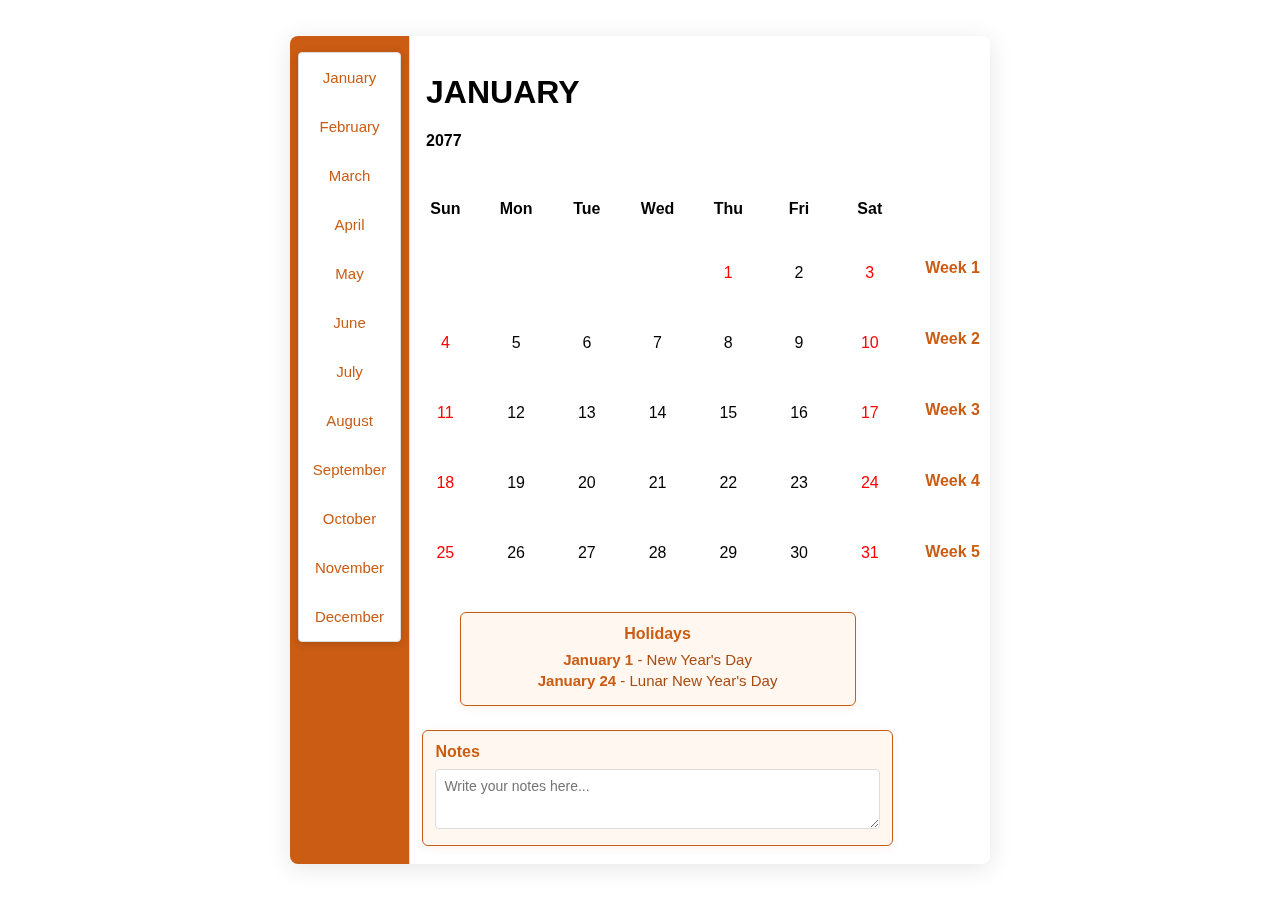
<file: index.html>
<!DOCTYPE html>
<html lang="en">
<head>
    <meta charset="UTF-8">
    <meta name="viewport" content="width=device-width, initial-scale=1.0">
    <title>Calendar</title>
    <link rel="stylesheet" href="style.css">
</head>
<body>
    <div class="calendar">
        <div class="calendar-side-panel">
            <div class="calendar-months-panel">
                <ul class="months-list">
                    <li><a href="index.html">January</a></li>
                    <li><a href="february.html">February</a></li>
                    <li><a href="march.html">March</a></li>
                    <li><a href="april.html">April</a></li>
                    <li><a href="may.html">May</a></li>
                    <li><a href="june.html">June</a></li>
                    <li><a href="july.html">July</a></li>
                    <li><a href="august.html">August</a></li>
                    <li><a href="september.html">September</a></li>
                    <li><a href="october.html">October</a></li>
                    <li><a href="november.html">November</a></li>
                    <li><a href="december.html">December</a></li>
                </ul>
            </div>
        </div>
        <div id="calendar-tooltip" class="calendar-tooltip"></div>
        <div class="calendar-main">
            <div class="top">
                <h1 class="month">JANUARY</h1>
                <h2 class="year">2077</h2>
            </div>
            <div class="row calendar-header">
                <div class="col">Sun</div>
                <div class="col">Mon</div>
                <div class="col">Tue</div>
                <div class="col">Wed</div>
                <div class="col">Thu</div>
                <div class="col">Fri</div>
                <div class="col">Sat</div>
            </div>
            <div class="row">
                <div class="col day empty"></div>
                <div class="col day empty"></div>
                <div class="col day empty"></div>
                <div class="col day empty"></div>
                <div class="col day holiday">1</div>
                <div class="col day">2</div>
                <div class="col day">3</div>
            </div>
            <div class="row">
                <div class="col day">4</div>
                <div class="col day">5</div>
                <div class="col day">6</div>
                <div class="col day">7</div>
                <div class="col day">8</div>
                <div class="col day">9</div>
                <div class="col day">10</div>
            </div>
            <div class="row">
                <div class="col day">11</div>
                <div class="col day">12</div>
                <div class="col day">13</div>
                <div class="col day">14</div>
                <div class="col day">15</div>
                <div class="col day">16</div>
                <div class="col day">17</div>
            </div>
            <div class="row">
                <div class="col day">18</div>
                <div class="col day">19</div>
                <div class="col day">20</div>
                <div class="col day">21</div>
                <div class="col day">22</div>
                <div class="col day">23</div>
                <div class="col day holiday">24</div>
            </div>
            <div class="row">
                <div class="col day">25</div>
                <div class="col day">26</div>
                <div class="col day">27</div>
                <div class="col day">28</div>
                <div class="col day">29</div>
                <div class="col day">30</div>
                <div class="col day">31</div>
            </div>
            <!-- Holidays List -->
            <div class="calendar-holidays-list">
                <h3>Holidays</h3>
                <ul>
                    <li><strong class="holiday-number">January 1</strong> - New Year's Day</li>
                    <li><strong class="holiday-number">January 24</strong> - Lunar New Year's Day</li>
                </ul>
            </div>
            <div class="calendar-note-box">
                <h3>Notes</h3>
                <textarea placeholder="Write your notes here..."></textarea>
            </div>
            <br>
        </div>

        <div class="calendar-week-panel">
            <div class="week">Week 1</div>
            <div class="week">Week 2</div>
            <div class="week">Week 3</div>
            <div class="week">Week 4</div>
            <div class="week">Week 5</div>
        </div>
    </div>  
    <div id="holiday-tooltip" class="holiday-tooltip"></div>

    
    <script>
document.addEventListener('DOMContentLoaded', function() {
    const tooltip = document.getElementById('holiday-tooltip');
    const holidayInfo = {
        1: {
            img: 'https://encrypted-tbn0.gstatic.com/images?q=tbn:ANd9GcRw6zWt-pBbLU1cc4N282cSElQUhBm84z_0SA&s',
            text: "A worldwide holiday celebrated on January 1st, marking the beginning of the new year on the Gregorian calendar."
        },
        24: {
            img: 'https://res.cloudinary.com/aenetworks/image/upload/c_fill,ar_2,w_3840,h_1920,g_auto/dpr_auto/f_auto/q_auto:eco/v1/lunarnewyearfestival?_a=BAVAZGDX0',
            text: "a major holiday marking the start of a new year on the lunisolar calendar, a system based on both the moon's and the sun's cycles, rather than the Gregorian calendar."
        }
    };

    document.querySelectorAll('.col.day').forEach(function(cell) {
        const day = cell.textContent.trim();
        if (holidayInfo[day]) {
            cell.addEventListener('click', function(e) {
                tooltip.innerHTML = `<img src="${holidayInfo[day].img}" alt="Holiday"><div>${holidayInfo[day].text}</div>`;
                tooltip.style.display = 'block';
                const rect = cell.getBoundingClientRect();
                tooltip.style.left = rect.left + window.scrollX + 'px';
                tooltip.style.top = rect.bottom + window.scrollY + 8 + 'px';
            });
        }
    });

    // Hide tooltip when clicking anywhere else
    document.addEventListener('click', function(e) {
        if (!e.target.classList.contains('day') || !holidayInfo[e.target.textContent.trim()]) {
            tooltip.style.display = 'none';
        }
    });
});
</script>
</body>
</html>
</file>
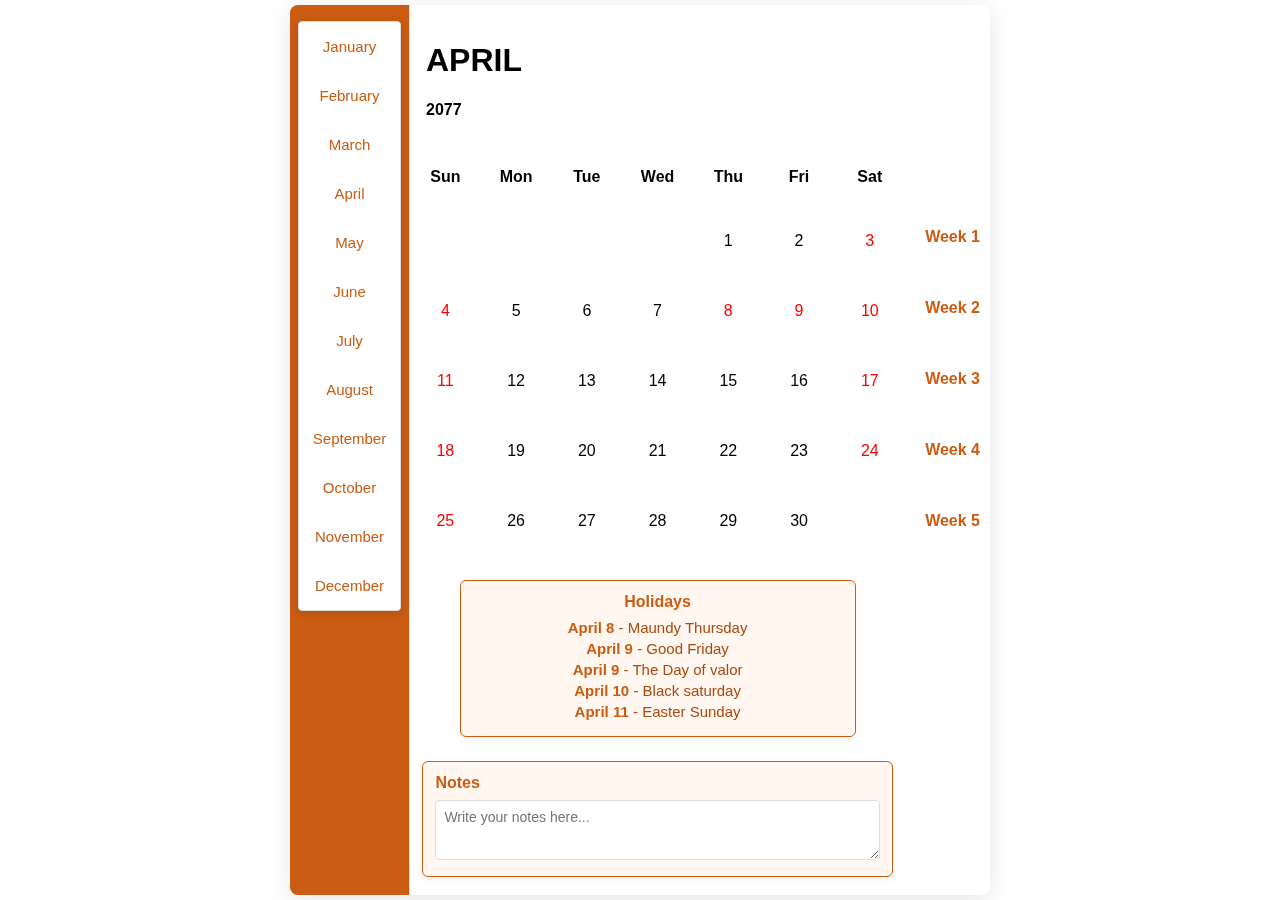
<file: april.html>
<!DOCTYPE html>
<html lang="en">
<head>
    <meta charset="UTF-8">
    <meta name="viewport" content="width=device-width, initial-scale=1.0">
    <title>Document</title>
    <link rel="stylesheet" href="style.css">
    
</head>
<body>
    <div class="calendar">
        <div class="calendar-side-panel">
            <div class="calendar-months-panel">
                <ul class="months-list">
                    <li><a href="index.html">January</a></li>
                    <li><a href="february.html">February</a></li>
                    <li><a href="march.html">March</a></li>
                    <li><a href="april.html">April</a></li>
                    <li><a href="may.html">May</a></li>
                    <li><a href="june.html">June</a></li>
                    <li><a href="july.html">July</a></li>
                    <li><a href="august.html">August</a></li>
                    <li><a href="september.html">September</a></li>
                    <li><a href="october.html">October</a></li>
                    <li><a href="november.html">November</a></li>
                    <li><a href="december.html">December</a></li>
                </ul>
            </div>
        </div>
        <div id="calendar-tooltip" class="calendar-tooltip"></div>
        <div class="calendar-main">
            <div class="top">
                <h1 class="month">APRIL</h1>
                <h2 class="year">2077</h2>
            </div>
            <div class="row calendar-header">
                <div class="col">Sun</div>
                <div class="col">Mon</div>
                <div class="col">Tue</div>
                <div class="col">Wed</div>
                <div class="col">Thu</div>
                <div class="col">Fri</div>
                <div class="col">Sat</div>
            </div>
            <div class="row">
                <div class="col day empty"></div>
                <div class="col day empty"></div>
                <div class="col day empty"></div>
                <div class="col day empty"></div>
                <div class="col day empty">1</div>
                <div class="col day empty">2</div>
                <div class="col day empty">3</div>
            </div>
            <div class="row">
                <div class="col day">4</div>
                <div class="col day">5</div>
                <div class="col day">6</div>
                <div class="col day">7</div>
                <div class="col day holiday">8</div>
                <div class="col day holiday">9</div>
                <div class="col day holiday">10</div>
            </div>
            <div class="row">
                <div class="col day holiday">11</div>
                <div class="col day">12</div>
                <div class="col day">13</div>
                <div class="col day">14</div>
                <div class="col day">15</div>
                <div class="col day">16</div>
                <div class="col day">17</div>
            </div>
            <div class="row">
                <div class="col day">18</div>
                <div class="col day">19</div>
                <div class="col day">20</div>
                <div class="col day">21</div>
                <div class="col day">22</div>
                <div class="col day">23</div>
                <div class="col day">24</div>
            </div>
            <div class="row">
                <div class="col day">25</div>
                <div class="col day">26</div>
                <div class="col day">27</div>
                <div class="col day">28</div>
                <div class="col day">29</div>
                <div class="col day">30</div>
                <div class="col day"></div>
            </div>
            <!-- Holidays List -->
            <div class="calendar-holidays-list">
                <h3>Holidays</h3>
                <ul>
                    <li><strong class="holiday-number">April 8</strong> - Maundy Thursday</li>
                    <li><strong class="holiday-number">April 9</strong> - Good Friday</li>
                    <li><strong class="holiday-number">April 9</strong> - The Day of valor</li>
                    <li><strong class="holiday-number">April 10</strong> - Black saturday</li>
                    <li><strong class="holiday-number">April 11</strong> - Easter Sunday</li>
                </ul>
            </div>
            <div class="calendar-note-box">
                <h3>Notes</h3>
                <textarea placeholder="Write your notes here..."></textarea>
            </div>
            <br>
        </div>
        <div class="calendar-week-panel">
            <div class="week">Week 1</div>
            <div class="week">Week 2</div>
            <div class="week">Week 3</div>
            <div class="week">Week 4</div>
            <div class="week">Week 5</div>
        </div>
    </div> 
    <div id="holiday-tooltip" class="holiday-tooltip"></div>
    
    <script>
document.addEventListener('DOMContentLoaded', function() {
    const tooltip = document.getElementById('holiday-tooltip');
    const holidayInfo = {
        8: {
            img: 'https://c.tadst.com/gfx/750w/maundythursdayphilippines.jpg',
            text: "Maundy Thursday, which is the day before Good Friday, is a popular Christian holiday in countries such as the Philippines. It is a regular non-working holiday in the Philippines."
        },
        9: {
            img: 'https://c.tadst.com/gfx/750w/goodfridayphilippines.jpg',
            text: "Good Friday is both a religious occasion and a public holiday in the Philippines, where most people follow the Christian faith. It occurs two days before Easter Sunday."
        },
        10: {
            img: 'https://c.tadst.com/gfx/750w/dayofvalor.jpg',
            text: "Araw ng Kagitingan, also known as the Day of Valor, marks the greatness of Filipino fighters during World War II. It is marked on or around April 9 in the Philippines each year."
        },
        11: {
            img: 'https://c.tadst.com/gfx/750w/mary-holding-jesus.jpg',
            text: "Holy Saturday commemorates the day that Jesus Christ lay in the tomb after his death, according to the Christian bible. It is the day after Good Friday and the day before Easter Sunday. It is also known as Easter Eve, Easter Even, Black Saturday, or the Saturday before Easter."
        }  
    };

    document.querySelectorAll('.col.day').forEach(function(cell) {
        const day = cell.textContent.trim();
        if (holidayInfo[day]) {
            cell.addEventListener('click', function(e) {
                tooltip.innerHTML = `<img src="${holidayInfo[day].img}" alt="Holiday"><div>${holidayInfo[day].text}</div>`;
                tooltip.style.display = 'block';
                const rect = cell.getBoundingClientRect();
                tooltip.style.left = rect.left + window.scrollX + 'px';
                tooltip.style.top = rect.bottom + window.scrollY + 8 + 'px';
            });
        }
    });

    // Hide tooltip when clicking anywhere else
    document.addEventListener('click', function(e) {
        if (!e.target.classList.contains('day') || !holidayInfo[e.target.textContent.trim()]) {
            tooltip.style.display = 'none';
        }
    });
});
    </script>  
</body>
</html>
</file>
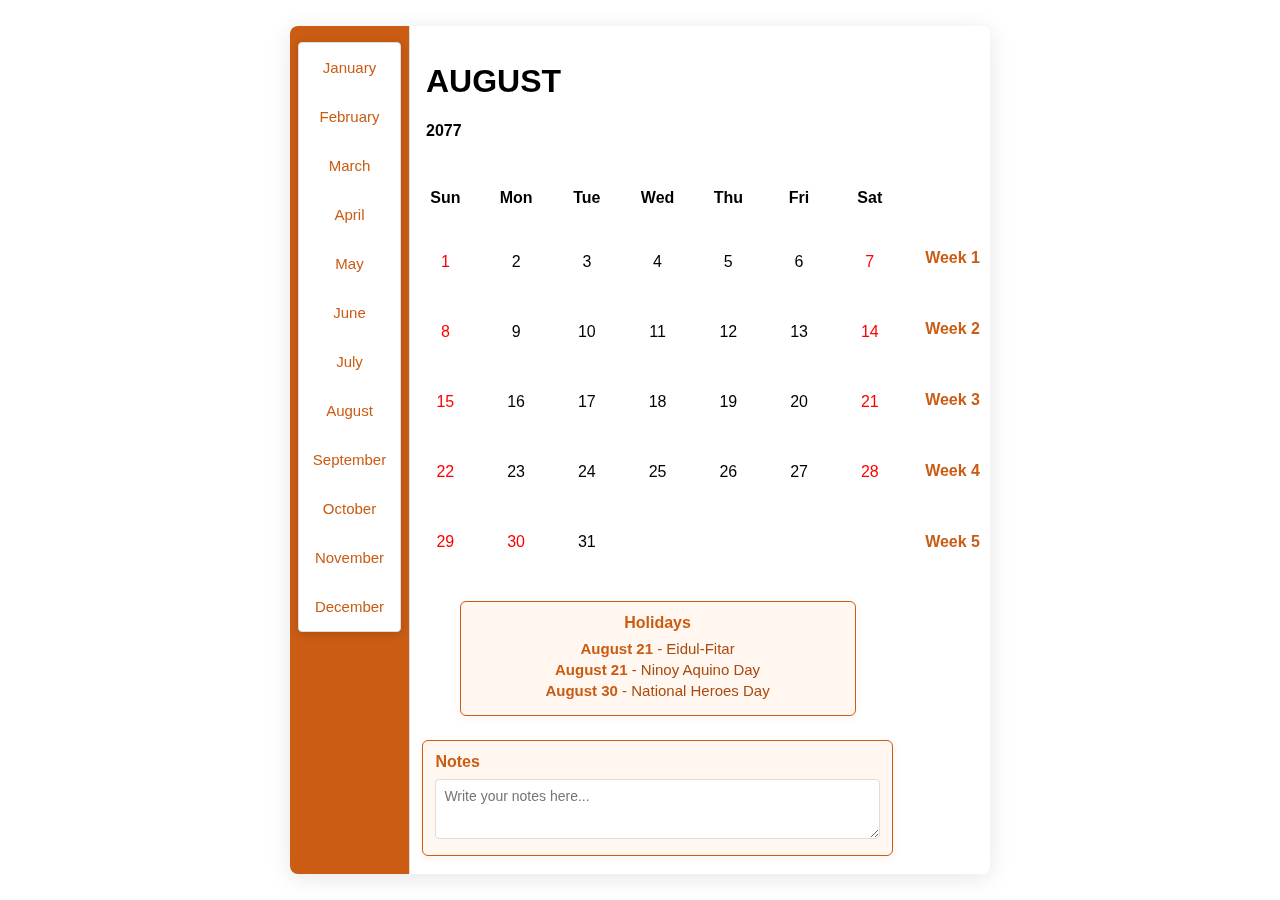
<file: august.html>
<!DOCTYPE html>
<html lang="en">
<head>
    <meta charset="UTF-8">
    <meta name="viewport" content="width=device-width, initial-scale=1.0">
    <title>Document</title>
    <link rel="stylesheet" href="style.css">
    
</head>
<body>
    <div class="calendar">
        <div class="calendar-side-panel">
            <div class="calendar-months-panel">
                <ul class="months-list">
                    <li><a href="index.html">January</a></li>
                    <li><a href="february.html">February</a></li>
                    <li><a href="march.html">March</a></li>
                    <li><a href="april.html">April</a></li>
                    <li><a href="may.html">May</a></li>
                    <li><a href="june.html">June</a></li>
                    <li><a href="july.html">July</a></li>
                    <li><a href="august.html">August</a></li>
                    <li><a href="september.html">September</a></li>
                    <li><a href="october.html">October</a></li>
                    <li><a href="november.html">November</a></li>
                    <li><a href="december.html">December</a></li>
                </ul>
            </div>
        </div>
        <div id="calendar-tooltip" class="calendar-tooltip"></div>
        <div class="calendar-main">
            <div class="top">
                <h1 class="month">AUGUST</h1>
                <h2 class="year">2077</h2>
            </div>
            <div class="row calendar-header">
                <div class="col">Sun</div>
                <div class="col">Mon</div>
                <div class="col">Tue</div>
                <div class="col">Wed</div>
                <div class="col">Thu</div>
                <div class="col">Fri</div>
                <div class="col">Sat</div>
            </div>
            <div class="row">
                <div class="col day">1</div>
                <div class="col day">2</div>
                <div class="col day">3</div>
                <div class="col day">4</div>
                <div class="col day">5</div>
                <div class="col day">6</div>
                <div class="col day">7</div>
            </div>
            <div class="row">
                <div class="col day">8</div>
                <div class="col day">9</div>
                <div class="col day">10</div>
                <div class="col day">11</div>
                <div class="col day">12</div>
                <div class="col day">13</div>
                <div class="col day">14</div>
            </div>
            <div class="row">
                <div class="col day">15</div>
                <div class="col day">16</div>
                <div class="col day">17</div>
                <div class="col day">18</div>
                <div class="col day">19</div>
                <div class="col day">20</div>
                <div class="col day holiday">21</div>
            </div>
            <div class="row">
                <div class="col day">22</div>
                <div class="col day">23</div>
                <div class="col day">24</div>
                <div class="col day">25</div>
                <div class="col day">26</div>
                <div class="col day">27</div>
                <div class="col day">28</div>
            </div>
            <div class="row">
                <div class="col day">29</div>
                <div class="col day holiday">30</div>
                <div class="col day">31</div>
                <div class="col day empty"></div>
                <div class="col day empty"></div>
                <div class="col day empty"></div>
                <div class="col day empty"></div>
            </div>
            <!-- Holidays List -->
            <div class="calendar-holidays-list">
                <h3>Holidays</h3>
                <ul>
                    <li><strong class="holiday-number">August 21</strong> - Eidul-Fitar</li>
                    <li><strong class="holiday-number">August 21</strong> - Ninoy Aquino Day</li>
                    <li><strong class="holiday-number">August 30</strong> - National Heroes Day</li>
                </ul>
            </div>
            <div class="calendar-note-box">
                <h3>Notes</h3>
                <textarea placeholder="Write your notes here..."></textarea>
            </div>
            <br>
        </div>
        <div class="calendar-week-panel">
            <div class="week">Week 1</div>
            <div class="week">Week 2</div>
            <div class="week">Week 3</div>
            <div class="week">Week 4</div>
            <div class="week">Week 5</div>
        </div>
    </div>    
    <div id="holiday-tooltip" class="holiday-tooltip"></div>
    
    <script>
document.addEventListener('DOMContentLoaded', function() {
    const tooltip = document.getElementById('holiday-tooltip');
    const holidayInfo = {
        21: {
            img: 'https://c.tadst.com/gfx/750w/eid-ul-fitr-food.jpg',
            text: "For Muslims around the world, Eid ul Fitr marks the end of Ramadan, the Islamic holy month of fasting and prayer. It is one of the largest and most important celebrations in the Islamic calendar.",
            img: 'https://encrypted-tbn0.gstatic.com/images?q=tbn:ANd9GcT-nNG70US5F-R_A0Raz1TNBnNInXkLSzzIiw&s',
            text: "Ninoy Aquino Day is a public holiday. It is a day off for the general population, and schools and most businesses are closed."
        },
        30: {
            img: 'https://duyanacademy.com/wp-content/uploads/2016/08/national-heroes-day.jpg',
            text: "National Heroes Day is a public holiday. It is a day off for the general population, and schools and most businesses are closed."
        }
    };

    document.querySelectorAll('.col.day').forEach(function(cell) {
        const day = cell.textContent.trim();
        if (holidayInfo[day]) {
            cell.addEventListener('click', function(e) {
                tooltip.innerHTML = `<img src="${holidayInfo[day].img}" alt="Holiday"><div>${holidayInfo[day].text}</div>`;
                tooltip.style.display = 'block';
                const rect = cell.getBoundingClientRect();
                tooltip.style.left = rect.left + window.scrollX + 'px';
                tooltip.style.top = rect.bottom + window.scrollY + 8 + 'px';
            });
        }
    });

    // Hide tooltip when clicking anywhere else
    document.addEventListener('click', function(e) {
        if (!e.target.classList.contains('day') || !holidayInfo[e.target.textContent.trim()]) {
            tooltip.style.display = 'none';
        }
    });
});
    </script>
</body>
</html>
</file>
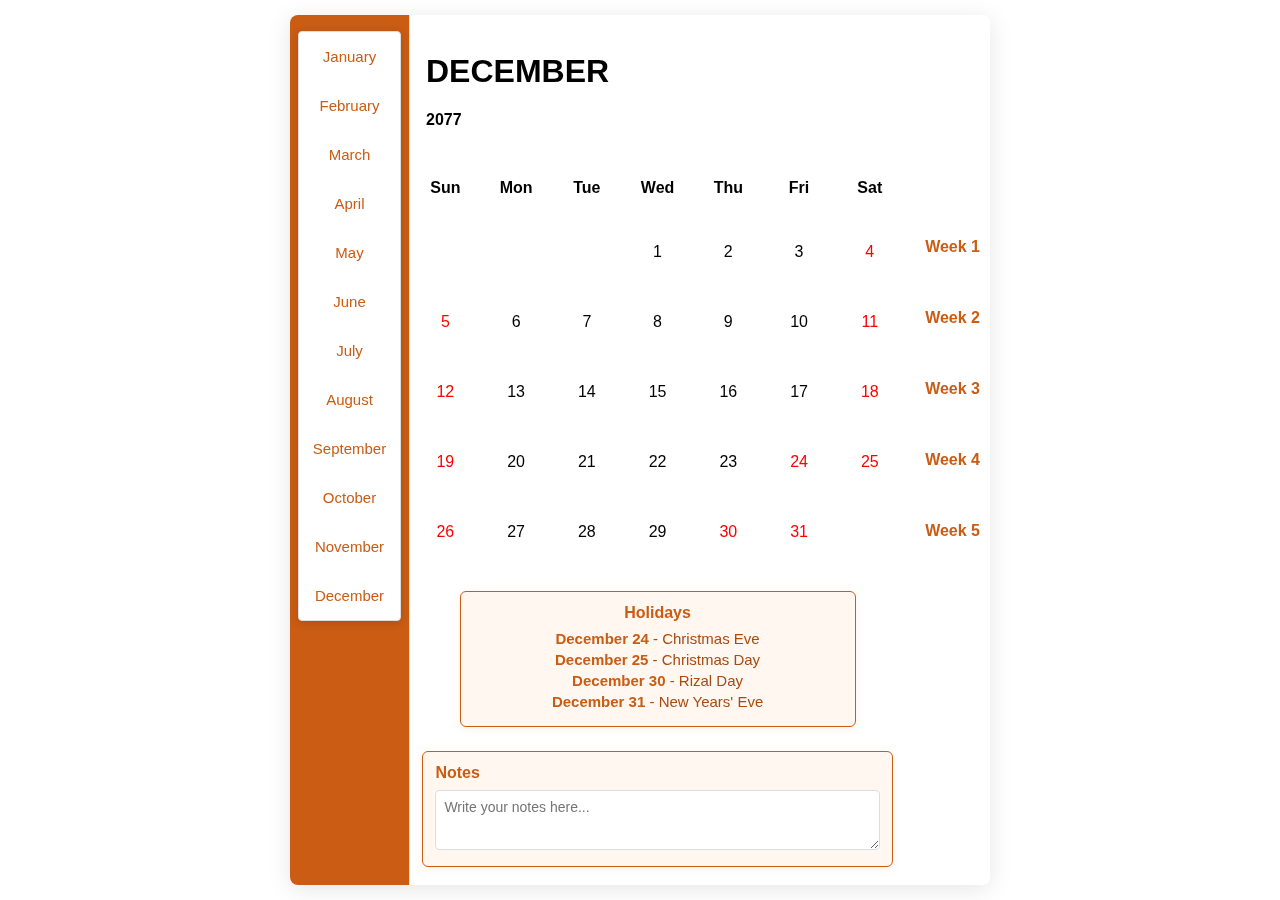
<file: december.html>
<!DOCTYPE html>
<html lang="en">
<head>
    <meta charset="UTF-8">
    <meta name="viewport" content="width=device-width, initial-scale=1.0">
    <title>Document</title>
    <link rel="stylesheet" href="style.css">
    
</head>
<body>
    <div class="calendar">
        <div class="calendar-side-panel">
            <div class="calendar-months-panel">
                <ul class="months-list">
                    <li><a href="index.html">January</a></li>
                    <li><a href="february.html">February</a></li>
                    <li><a href="march.html">March</a></li>
                    <li><a href="april.html">April</a></li>
                    <li><a href="may.html">May</a></li>
                    <li><a href="june.html">June</a></li>
                    <li><a href="july.html">July</a></li>
                    <li><a href="august.html">August</a></li>
                    <li><a href="september.html">September</a></li>
                    <li><a href="october.html">October</a></li>
                    <li><a href="november.html">November</a></li>
                    <li><a href="december.html">December</a></li>
                </ul>
            </div>
        </div>
        <div id="calendar-tooltip" class="calendar-tooltip"></div>
        <div class="calendar-main">
            <div class="top">
                <h1 class="month">DECEMBER</h1>
                <h2 class="year">2077</h2>
            </div>
            <div class="row calendar-header">
                <div class="col">Sun</div>
                <div class="col">Mon</div>
                <div class="col">Tue</div>
                <div class="col">Wed</div>
                <div class="col">Thu</div>
                <div class="col">Fri</div>
                <div class="col">Sat</div>
            </div>
            <div class="row">
                <div class="col day empty"></div>
                <div class="col day empty"></div>
                <div class="col day empty"></div>
                <div class="col day">1</div>
                <div class="col day">2</div>
                <div class="col day">3</div>
                <div class="col day">4</div>
            </div>

            <div class="row">
                <div class="col day">5</div>
                <div class="col day">6</div>
                <div class="col day">7</div>
                <div class="col day">8</div>
                <div class="col day">9</div>
                <div class="col day">10</div>
                <div class="col day">11</div>
            </div>

            <div class="row">
                <div class="col day">12</div>
                <div class="col day">13</div>
                <div class="col day">14</div>
                <div class="col day">15</div>
                <div class="col day">16</div>
                <div class="col day">17</div>
                <div class="col day">18</div>
            </div>

            <div class="row">
                <div class="col day">19</div>
                <div class="col day">20</div>
                <div class="col day">21</div>
                <div class="col day">22</div>
                <div class="col day">23</div>
                <div class="col day holiday">24</div>
                <div class="col day holiday">25</div>
            </div>

            <div class="row">
                <div class="col day">26</div>
                <div class="col day">27</div>
                <div class="col day">28</div>
                <div class="col day">29</div>
                <div class="col day holiday">30</div>
                <div class="col day holiday">31</div>
                <div class="col day empty"></div>
            </div>
            <!-- Holidays List -->
            <div class="calendar-holidays-list">
                <h3>Holidays</h3>
                <ul>
                    <li><strong class="holiday-number">December 24</strong> - Christmas Eve</li>
                    <li><strong class="holiday-number">December 25</strong> - Christmas Day</li>
                    <li><strong class="holiday-number">December 30</strong> - Rizal Day</li>
                    <li><strong class="holiday-number">December 31</strong> - New Years' Eve</li>
                </ul>
            </div>
            <div class="calendar-note-box">
                <h3>Notes</h3>
                <textarea placeholder="Write your notes here..."></textarea>
            </div>
            <br>
            </div>
                    <div class="calendar-week-panel">
                        <div class="week">Week 1</div>
                        <div class="week">Week 2</div>
                        <div class="week">Week 3</div>
                        <div class="week">Week 4</div>
                        <div class="week">Week 5</div>
                    </div>
    </div>    
    <div id="holiday-tooltip" class="holiday-tooltip"></div>
    
    <script>
document.addEventListener('DOMContentLoaded', function() {
    const tooltip = document.getElementById('holiday-tooltip');
    const holidayInfo = {
        24: {
            img: 'https://c.tadst.com/gfx/750w/istock-1054612438.jpg',
            text: "Christmas Eve, which is the day before Christmas Day, is celebrated in many countries worldwide. It is a Christian observance that falls on December 24 in the Gregorian calendar."
        },
        25: {
            img: 'https://c.tadst.com/gfx/750w/christmas.jpg',
            text: "Christmas Day, on December 25, is one of the most festive Christian holidays in many countries around the world. It celebrates Jesus' birth."
        },
        30: {
            img: 'https://upload.wikimedia.org/wikipedia/commons/1/12/119th_Rizal_Day_commemoration.jpg',
            text: "Rizal Day is a public holiday. It is a day off for the general population, and schools and most businesses are closed."
        },
        31: {
            img: 'https://c.tadst.com/gfx/750w/champagne-party.jpg',
            text: "New Year's Eve is one of the largest global celebrations because it marks the last day of the year in the Gregorian calendar, December 31, before the New Year. Count down to the New Year no matter where you are in the world."
        }
    };

    document.querySelectorAll('.col.day').forEach(function(cell) {
        const day = cell.textContent.trim();
        if (holidayInfo[day]) {
            cell.addEventListener('click', function(e) {
                tooltip.innerHTML = `<img src="${holidayInfo[day].img}" alt="Holiday"><div>${holidayInfo[day].text}</div>`;
                tooltip.style.display = 'block';
                const rect = cell.getBoundingClientRect();
                tooltip.style.left = rect.left + window.scrollX + 'px';
                tooltip.style.top = rect.bottom + window.scrollY + 8 + 'px';
            });
        }
    });

    // Hide tooltip when clicking anywhere else
    document.addEventListener('click', function(e) {
        if (!e.target.classList.contains('day') || !holidayInfo[e.target.textContent.trim()]) {
            tooltip.style.display = 'none';
        }
    });
});
    </script>
</body>
</html>
</file>
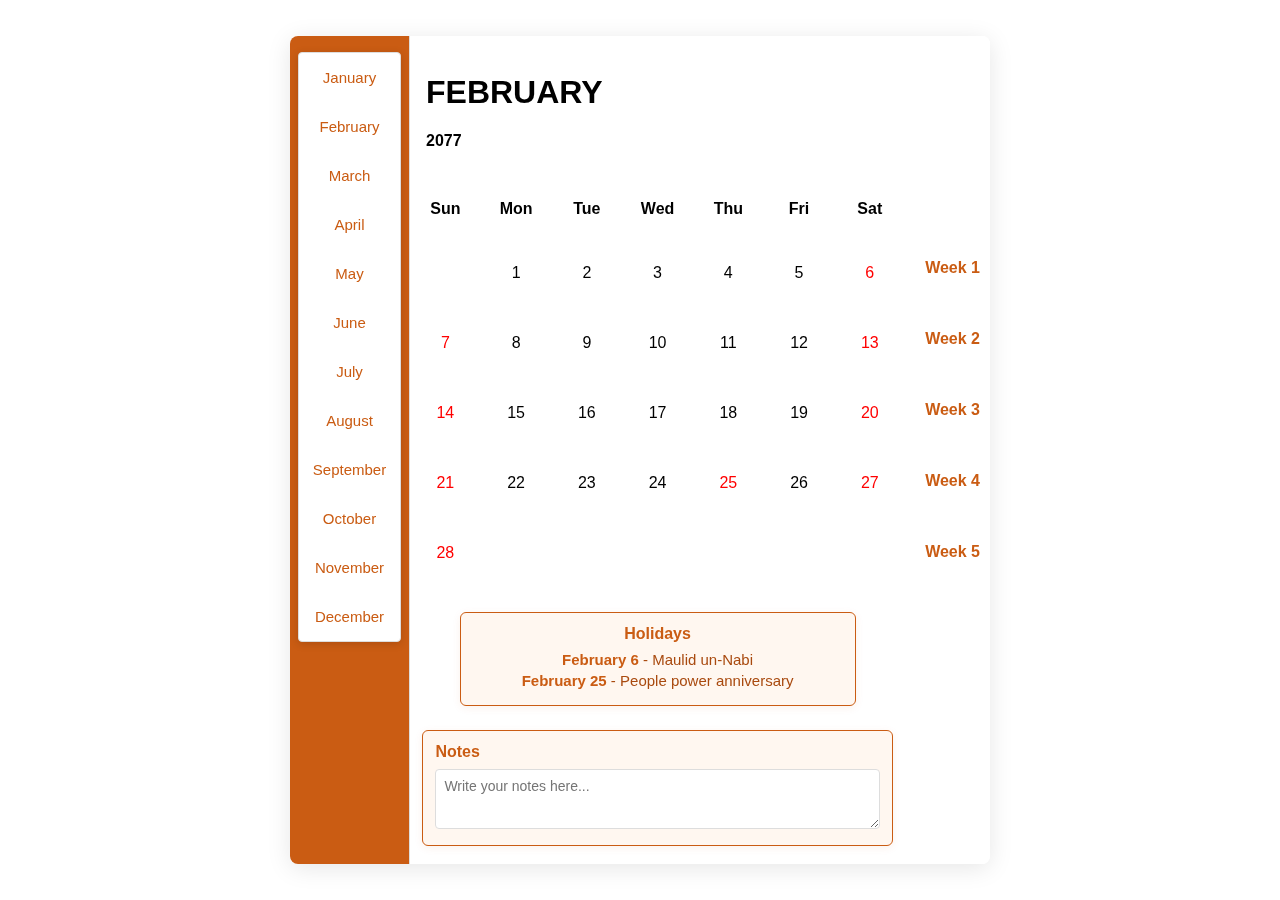
<file: february.html>
<!DOCTYPE html>
<html lang="en">
<head>
    <meta charset="UTF-8">
    <meta name="viewport" content="width=device-width, initial-scale=1.0">
    <title>Document</title>
    <link rel="stylesheet" href="style.css">
    
</head>
<body>
    <div class="calendar">
        <div class="calendar-side-panel">
            <div class="calendar-months-panel">
                <ul class="months-list">
                    <li><a href="index.html">January</a></li>
                    <li><a href="february.html">February</a></li>
                    <li><a href="march.html">March</a></li>
                    <li><a href="april.html">April</a></li>
                    <li><a href="may.html">May</a></li>
                    <li><a href="june.html">June</a></li>
                    <li><a href="july.html">July</a></li>
                    <li><a href="august.html">August</a></li>
                    <li><a href="september.html">September</a></li>
                    <li><a href="october.html">October</a></li>
                    <li><a href="november.html">November</a></li>
                    <li><a href="december.html">December</a></li>
                </ul>
            </div>
        </div>
        <div id="calendar-tooltip" class="calendar-tooltip"></div>
        <div class="calendar-main">
            <div class="top">
                <h1 class="month">FEBRUARY</h1>
                <h2 class="year">2077</h2>
            </div>
            <div class="row calendar-header">
                <div class="col">Sun</div>
                <div class="col">Mon</div>
                <div class="col">Tue</div>
                <div class="col">Wed</div>
                <div class="col">Thu</div>
                <div class="col">Fri</div>
                <div class="col">Sat</div>
            </div>
            <div class="row">
                <div class="col day empty"></div>
                <div class="col day">1</div>
                <div class="col day">2</div>
                <div class="col day">3</div>
                <div class="col day">4</div>
                <div class="col day">5</div>
                <div class="col day holiday">6</div>
            </div>
            <div class="row">
                <div class="col day">7</div>
                <div class="col day">8</div>
                <div class="col day">9</div>
                <div class="col day">10</div>
                <div class="col day">11</div>
                <div class="col day">12</div>
                <div class="col day">13</div>
            </div>
            <div class="row">
                <div class="col day">14</div>
                <div class="col day">15</div>
                <div class="col day">16</div>
                <div class="col day">17</div>
                <div class="col day">18</div>
                <div class="col day">19</div>
                <div class="col day">20</div>
            </div>
            <div class="row">
                <div class="col day">21</div>
                <div class="col day">22</div>
                <div class="col day">23</div>
                <div class="col day">24</div>
                <div class="col day holiday">25</div>
                <div class="col day">26</div>
                <div class="col day">27</div>
            </div>
            <div class="row">
                <div class="col day">28</div>
                <div class="col day"></div>
                <div class="col day empty"></div>
                <div class="col day empty"></div>
                <div class="col day empty"></div>
                <div class="col day empty"></div>
                <div class="col day empty"></div>
            </div>
            <!-- Holidays List Centered -->
            <div class="calendar-holidays-list">
                <h3>Holidays</h3>
                <ul>
                    <li><strong class="holiday-number">February 6</strong> - Maulid un-Nabi</li>
                    <li><strong class="holiday-number">February 25</strong> - People power anniversary</li>
                </ul>
            </div>
            <div class="calendar-note-box">
                <h3>Notes</h3>
                <textarea placeholder="Write your notes here..."></textarea>
            </div>
            <br>
        </div>
        <div class="calendar-week-panel">
            <div class="week">Week 1</div>
            <div class="week">Week 2</div>
            <div class="week">Week 3</div>
            <div class="week">Week 4</div>
            <div class="week">Week 5</div>
        </div>
    </div>
    <div id="holiday-tooltip" class="holiday-tooltip"></div>

    <script>
document.addEventListener('DOMContentLoaded', function() {
    const tooltip = document.getElementById('holiday-tooltip');
    const holidayInfo = {
        6: {
            img: 'https://encrypted-tbn0.gstatic.com/images?q=tbn:ANd9GcTC-LlR87h-UjECX_6erl22rjJgQLE6GTlBFg&s',
            text: "Sunni Muslims observe the Prophet Muhammed's (also known as Mohammed or Muhammad) birthday on the 12th day of the Islamic month of Rabi' al-awwal, while Shi'a Muslims mark it on the 17th of this month. Muhammed is believed to be the last prophet."
        },
        25: {
            img: 'https://c.tadst.com/gfx/750w/people-power-philippines.jpg',
            text: "People Power Anniversary is a nationwide observance and school holiday in the Philippines each year. This event holds a special place in the hearts of many Filipinos as they remember a revolution that restored democracy in the Philippines in 1986."
        }
    };

    document.querySelectorAll('.col.day').forEach(function(cell) {
        const day = cell.textContent.trim();
        if (holidayInfo[day]) {
            cell.addEventListener('click', function(e) {
                tooltip.innerHTML = `<img src="${holidayInfo[day].img}" alt="Holiday"><div>${holidayInfo[day].text}</div>`;
                tooltip.style.display = 'block';
                const rect = cell.getBoundingClientRect();
                tooltip.style.left = rect.left + window.scrollX + 'px';
                tooltip.style.top = rect.bottom + window.scrollY + 8 + 'px';
            });
        }
    });

    // Hide tooltip when clicking anywhere else
    document.addEventListener('click', function(e) {
        if (!e.target.classList.contains('day') || !holidayInfo[e.target.textContent.trim()]) {
            tooltip.style.display = 'none';
        }
    });
});
</script>
</body>
</html>
</file>
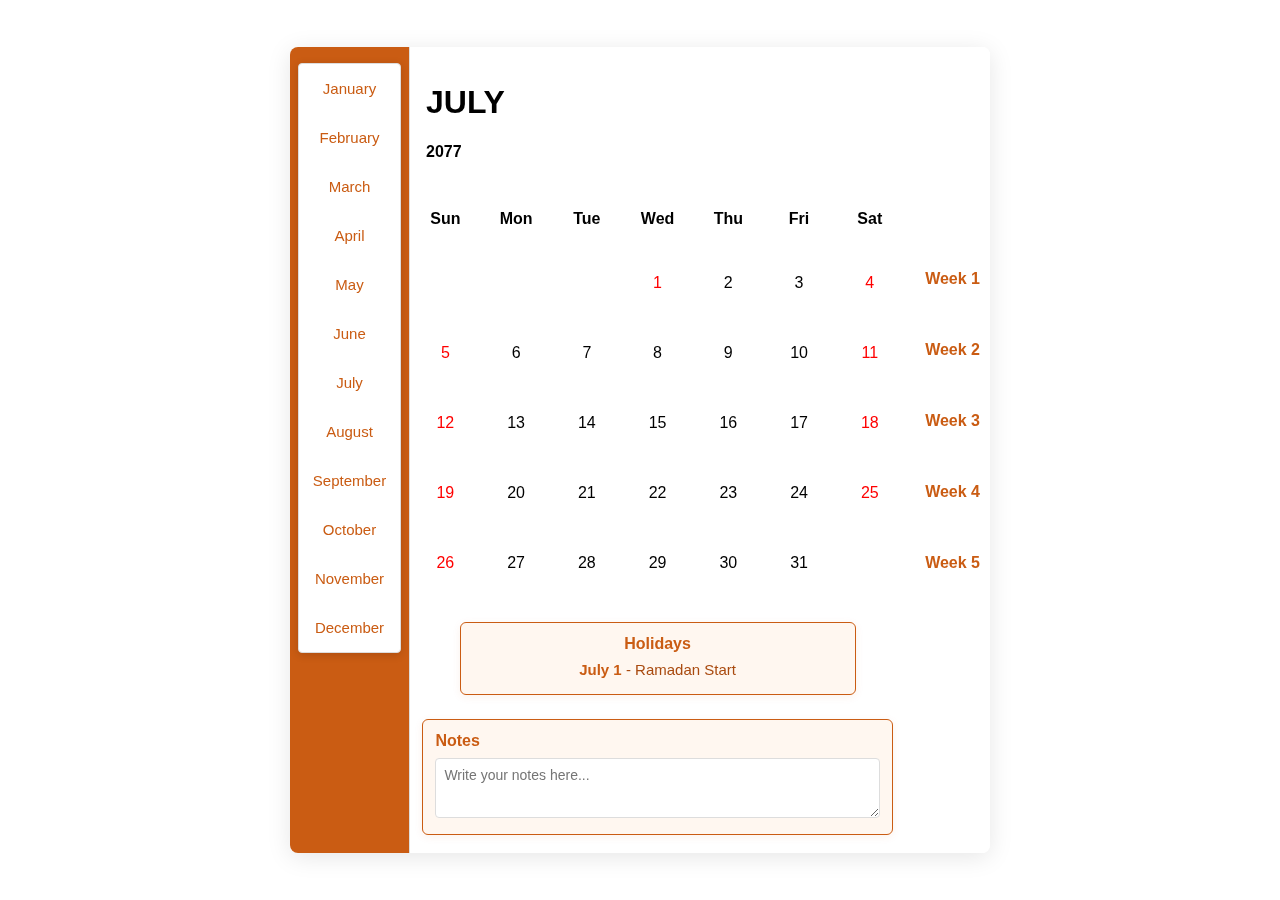
<file: july.html>
<!DOCTYPE html>
<html lang="en">
<head>
    <meta charset="UTF-8">
    <meta name="viewport" content="width=device-width, initial-scale=1.0">
    <title>Document</title>
    <link rel="stylesheet" href="style.css">
    
</head>
<body>
    <div class="calendar">
        <div class="calendar-side-panel">
            <div class="calendar-months-panel">
                <ul class="months-list">
                    <li><a href="index.html">January</a></li>
                    <li><a href="february.html">February</a></li>
                    <li><a href="march.html">March</a></li>
                    <li><a href="april.html">April</a></li>
                    <li><a href="may.html">May</a></li>
                    <li><a href="june.html">June</a></li>
                    <li><a href="july.html">July</a></li>
                    <li><a href="august.html">August</a></li>
                    <li><a href="september.html">September</a></li>
                    <li><a href="october.html">October</a></li>
                    <li><a href="november.html">November</a></li>
                    <li><a href="december.html">December</a></li>
                </ul>
            </div>
        </div>
        <div id="calendar-tooltip" class="calendar-tooltip"></div>
        <div class="calendar-main">
            <div class="top">
                <h1 class="month">JULY</h1>
                <h2 class="year">2077</h2>
            </div>
            <div class="row calendar-header">
                <div class="col">Sun</div>
                <div class="col">Mon</div>
                <div class="col">Tue</div>
                <div class="col">Wed</div>
                <div class="col">Thu</div>
                <div class="col">Fri</div>
                <div class="col">Sat</div>
            </div>
            <div class="row">
                <div class="col day empty"></div>
                <div class="col day empty"></div>
                <div class="col day empty"></div>
                <div class="col day holiday">1</div>
                <div class="col day">2</div>
                <div class="col day">3</div>
                <div class="col day">4</div>
            </div>
            <div class="row">
                <div class="col day">5</div>
                <div class="col day">6</div>
                <div class="col day">7</div>
                <div class="col day">8</div>
                <div class="col day">9</div>
                <div class="col day">10</div>
                <div class="col day">11</div>
            </div>
            <div class="row">
                <div class="col day">12</div>
                <div class="col day">13</div>
                <div class="col day">14</div>
                <div class="col day">15</div>
                <div class="col day">16</div>
                <div class="col day">17</div>
                <div class="col day">18</div>
            </div>
            <div class="row">
                <div class="col day">19</div>
                <div class="col day">20</div>
                <div class="col day">21</div>
                <div class="col day">22</div>
                <div class="col day">23</div>
                <div class="col day">24</div>
                <div class="col day">25</div>
            </div>
            <div class="row">
                <div class="col day">26</div>
                <div class="col day">27</div>
                <div class="col day">28</div>
                <div class="col day">29</div>
                <div class="col day">30</div>
                <div class="col day">31</div>
                <div class="col day empty"></div>
            </div>
            <!-- Holidays List -->
            <div class="calendar-holidays-list">
                <h3>Holidays</h3>
                <ul>
                    <li><strong class="holiday-number">July 1</strong> - Ramadan Start</li>

                </ul>
            </div>
            <div class="calendar-note-box">
                <h3>Notes</h3>
                <textarea placeholder="Write your notes here..."></textarea>
            </div>
            <br>
        </div>
                <div class="calendar-week-panel">
                    <div class="week">Week 1</div>
                    <div class="week">Week 2</div>
                    <div class="week">Week 3</div>
                    <div class="week">Week 4</div>
                    <div class="week">Week 5</div>
                </div>
    </div>    
    
    <div id="holiday-tooltip" class="holiday-tooltip"></div>
    
    <script>
document.addEventListener('DOMContentLoaded', function() {
    const tooltip = document.getElementById('holiday-tooltip');
    const holidayInfo = {
        1: {
            img: 'https://c.tadst.com/gfx/750w/ramadan.png',
            text: "Ramadan (also known as Ramadhan or Ramzan) is the ninth month in the Islamic calendar. It is a time when Muslims around the world focus on prayer, fasting, giving to charity, and religious devotion."
        },
    };

    document.querySelectorAll('.col.day').forEach(function(cell) {
        const day = cell.textContent.trim();
        if (holidayInfo[day]) {
            cell.addEventListener('click', function(e) {
                tooltip.innerHTML = `<img src="${holidayInfo[day].img}" alt="Holiday"><div>${holidayInfo[day].text}</div>`;
                tooltip.style.display = 'block';
                const rect = cell.getBoundingClientRect();
                tooltip.style.left = rect.left + window.scrollX + 'px';
                tooltip.style.top = rect.bottom + window.scrollY + 8 + 'px';
            });
        }
    });

    // Hide tooltip when clicking anywhere else
    document.addEventListener('click', function(e) {
        if (!e.target.classList.contains('day') || !holidayInfo[e.target.textContent.trim()]) {
            tooltip.style.display = 'none';
        }
    });
});
    </script>
</body>
</html>
</file>
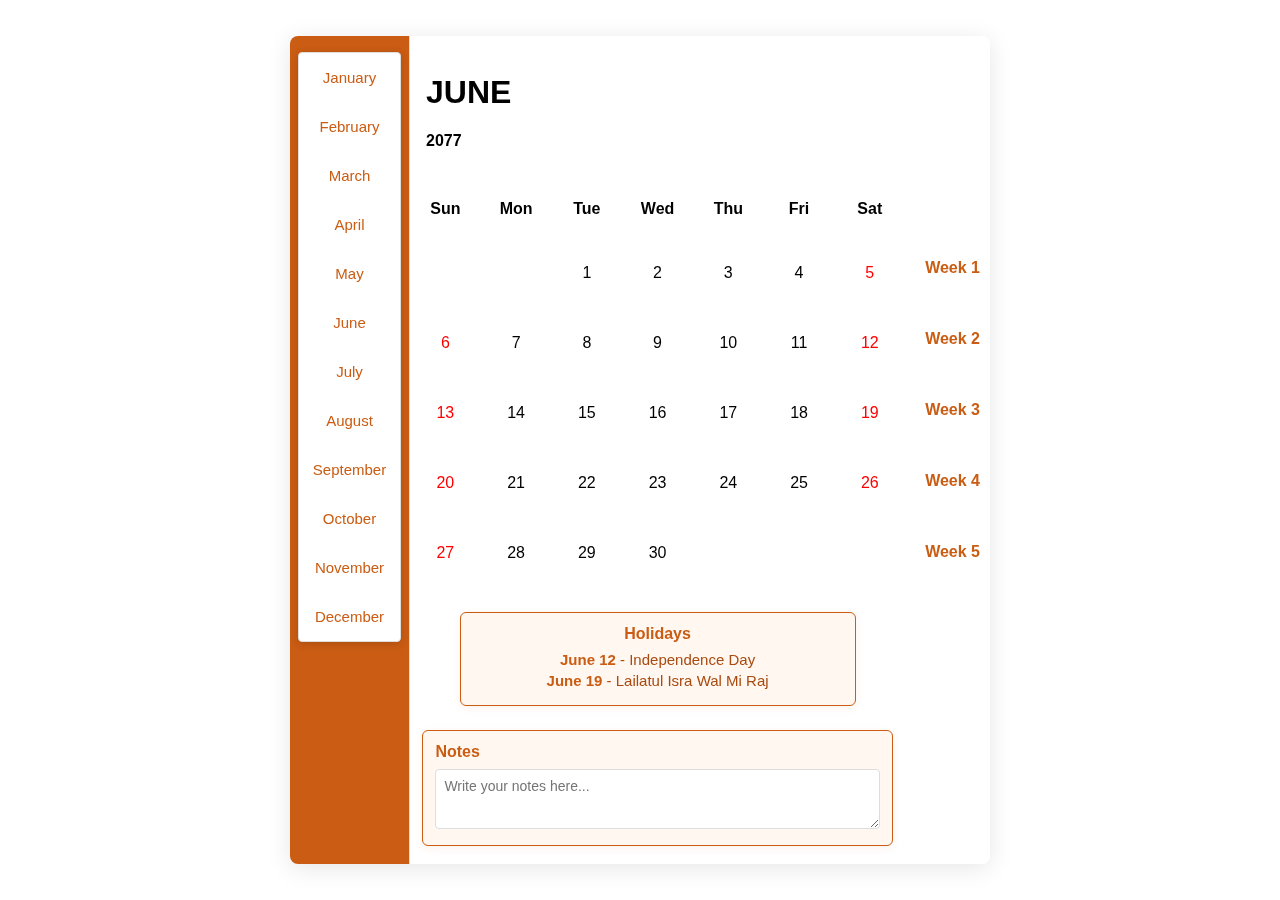
<file: june.html>
<!DOCTYPE html>
<html lang="en">
<head>
    <meta charset="UTF-8">
    <meta name="viewport" content="width=device-width, initial-scale=1.0">
    <title>Document</title>
    <link rel="stylesheet" href="style.css">
    
</head>
<body>
    <div class="calendar">
        <div class="calendar-side-panel">
            <div class="calendar-months-panel">
                <ul class="months-list">
                    <li><a href="index.html">January</a></li>
                    <li><a href="february.html">February</a></li>
                    <li><a href="march.html">March</a></li>
                    <li><a href="april.html">April</a></li>
                    <li><a href="may.html">May</a></li>
                    <li><a href="june.html">June</a></li>
                    <li><a href="july.html">July</a></li>
                    <li><a href="august.html">August</a></li>
                    <li><a href="september.html">September</a></li>
                    <li><a href="october.html">October</a></li>
                    <li><a href="november.html">November</a></li>
                    <li><a href="december.html">December</a></li>
                </ul>
            </div>
        </div>
        <div id="calendar-tooltip" class="calendar-tooltip"></div>
        <div class="calendar-main">
            <div class="top">
                <h1 class="month">JUNE</h1>
                <h2 class="year">2077</h2>
            </div>
            <div class="row calendar-header">
                <div class="col">Sun</div>
                <div class="col">Mon</div>
                <div class="col">Tue</div>
                <div class="col">Wed</div>
                <div class="col">Thu</div>
                <div class="col">Fri</div>
                <div class="col">Sat</div>
            </div>
            <div class="row">
                <div class="col day empty"></div>
                <div class="col day empty"></div>
                <div class="col day">1</div>
                <div class="col day">2</div>
                <div class="col day">3</div>
                <div class="col day">4</div>
                <div class="col day">5</div>
            </div>
            <div class="row">
                <div class="col day">6</div>
                <div class="col day">7</div>
                <div class="col day">8</div>
                <div class="col day">9</div>
                <div class="col day">10</div>
                <div class="col day">11</div>
                <div class="col day holiday">12</div>
            </div>
            <div class="row">
                <div class="col day">13</div>
                <div class="col day">14</div>
                <div class="col day">15</div>
                <div class="col day">16</div>
                <div class="col day">17</div>
                <div class="col day">18</div>
                <div class="col day holiday">19</div>
            </div>
            <div class="row">
                <div class="col day">20</div>
                <div class="col day">21</div>
                <div class="col day">22</div>
                <div class="col day">23</div>
                <div class="col day">24</div>
                <div class="col day">25</div>
                <div class="col day">26</div>
            </div>
            <div class="row">
                <div class="col day">27</div>
                <div class="col day">28</div>
                <div class="col day">29</div>
                <div class="col day">30</div>
                <div class="col day empty"></div>
                <div class="col day empty"></div>
                <div class="col day empty"></div>
            </div>
            <!-- Holidays List -->
            <div class="calendar-holidays-list">
                <h3>Holidays</h3>
                <ul>
                    <li><strong class="holiday-number">June 12</strong> - Independence Day</li>
                    <li><strong class="holiday-number">June 19</strong> - Lailatul Isra Wal Mi Raj</li>
                </ul>
            </div>
            <div class="calendar-note-box">
                <h3>Notes</h3>
                <textarea placeholder="Write your notes here..."></textarea>
            </div>
            <br>
        </div>
                <div class="calendar-week-panel">
                    <div class="week">Week 1</div>
                    <div class="week">Week 2</div>
                    <div class="week">Week 3</div>
                    <div class="week">Week 4</div>
                    <div class="week">Week 5</div>
                </div>
    </div>  
    <div id="holiday-tooltip" class="holiday-tooltip"></div>
      
    <script>
document.addEventListener('DOMContentLoaded', function() {
    const tooltip = document.getElementById('holiday-tooltip');
    const holidayInfo = {
        12: {
            img: 'https://c.tadst.com/gfx/750w/philippines-flag.jpg',
            text: "One of the most significant dates in the Philippine’s history is Independence Day because it marks the nation’s independence from the Spanish rule on June 12, 1898. Filipinos celebrate it annually on June 12."
        },
        19: {
            img: 'https://c.tadst.com/gfx/750w/isra-miraj-canada.jpg',
            text: "Isra and Mi'raj, also known as Al Isra' wal Miraj, is observed on the 27th day of the month of Rajab, the seventh month in the Islamic calendar. This event marks the night that Allah (God) took Mohammad (also known as Mohamed or Muhammed) on a journey from Mecca to Jerusalem and then to heaven."
        }
    };

    document.querySelectorAll('.col.day').forEach(function(cell) {
        const day = cell.textContent.trim();
        if (holidayInfo[day]) {
            cell.addEventListener('click', function(e) {
                tooltip.innerHTML = `<img src="${holidayInfo[day].img}" alt="Holiday"><div>${holidayInfo[day].text}</div>`;
                tooltip.style.display = 'block';
                const rect = cell.getBoundingClientRect();
                tooltip.style.left = rect.left + window.scrollX + 'px';
                tooltip.style.top = rect.bottom + window.scrollY + 8 + 'px';
            });
        }
    });

    // Hide tooltip when clicking anywhere else
    document.addEventListener('click', function(e) {
        if (!e.target.classList.contains('day') || !holidayInfo[e.target.textContent.trim()]) {
            tooltip.style.display = 'none';
        }
    });
});
    </script>
</body>
</html>
</file>
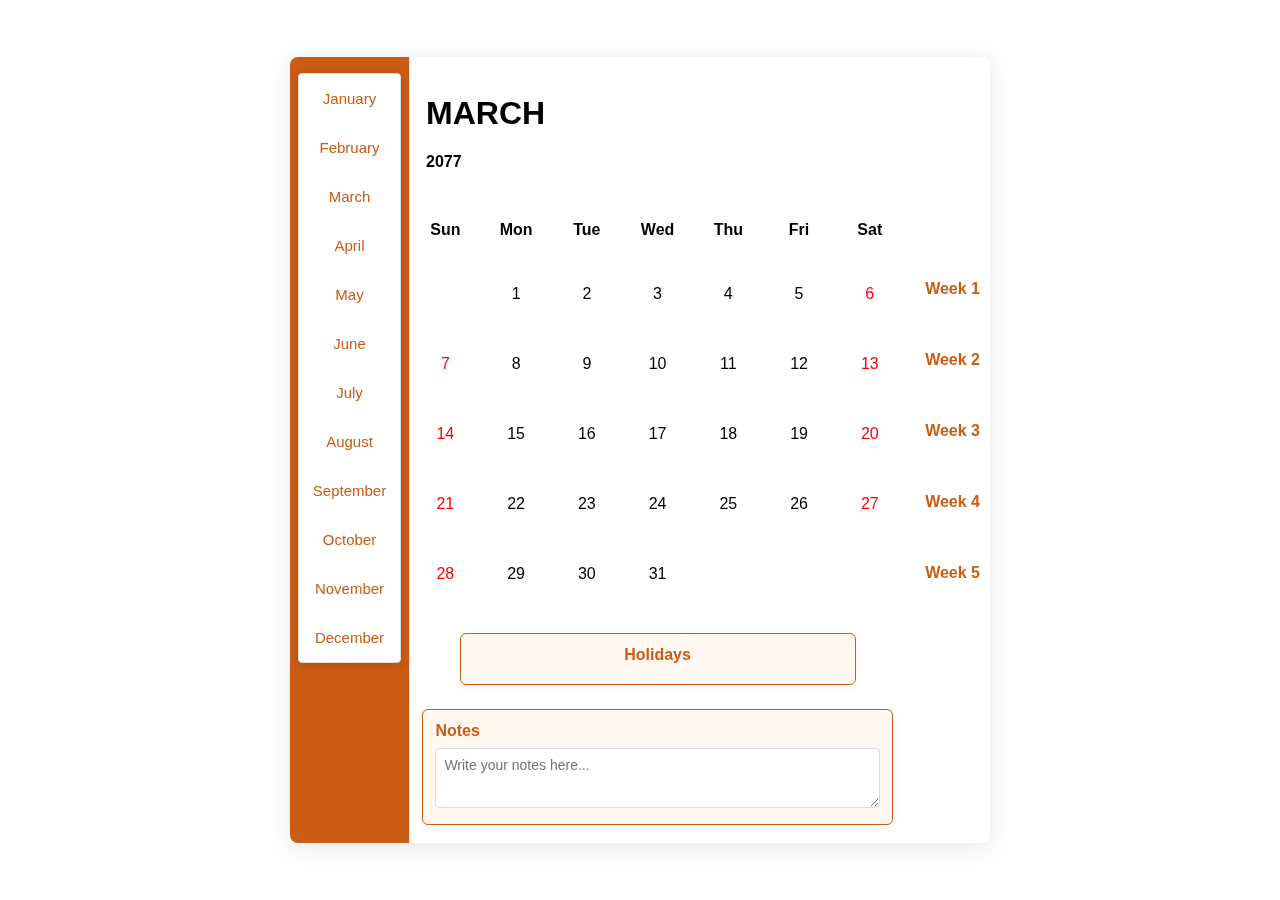
<file: march.html>
<!DOCTYPE html>
<html lang="en">
<head>
    <meta charset="UTF-8">
    <meta name="viewport" content="width=device-width, initial-scale=1.0">
    <title>Document</title>
    <link rel="stylesheet" href="style.css">
    
</head>
<body>
    <div class="calendar">
        <div class="calendar-side-panel">
            <div class="calendar-months-panel">
                <ul class="months-list">
                    <li><a href="index.html">January</a></li>
                    <li><a href="february.html">February</a></li>
                    <li><a href="march.html">March</a></li>
                    <li><a href="april.html">April</a></li>
                    <li><a href="may.html">May</a></li>
                    <li><a href="june.html">June</a></li>
                    <li><a href="july.html">July</a></li>
                    <li><a href="august.html">August</a></li>
                    <li><a href="september.html">September</a></li>
                    <li><a href="october.html">October</a></li>
                    <li><a href="november.html">November</a></li>
                    <li><a href="december.html">December</a></li>
                </ul>
            </div>
        </div>
        <div id="calendar-tooltip" class="calendar-tooltip"></div>
        <div class="calendar-main">
            <div class="top">
                <h1 class="month">MARCH</h1>
                <h2 class="year">2077</h2>
            </div>
            <div class="row calendar-header">
                <div class="col">Sun</div>
                <div class="col">Mon</div>
                <div class="col">Tue</div>
                <div class="col">Wed</div>
                <div class="col">Thu</div>
                <div class="col">Fri</div>
                <div class="col">Sat</div>
            </div>
            <div class="row">
                <div class="col day empty"></div>
                <div class="col day">1</div>
                <div class="col day">2</div>
                <div class="col day">3</div>
                <div class="col day">4</div>
                <div class="col day">5</div>
                <div class="col day">6</div>
            </div>
            <div class="row">
                <div class="col day">7</div>
                <div class="col day">8</div>
                <div class="col day">9</div>
                <div class="col day">10</div>
                <div class="col day">11</div>
                <div class="col day">12</div>
                <div class="col day">13</div>
            </div>
            <div class="row">
                <div class="col day">14</div>
                <div class="col day">15</div>
                <div class="col day">16</div>
                <div class="col day">17</div>
                <div class="col day">18</div>
                <div class="col day">19</div>
                <div class="col day">20</div>
            </div>
            <div class="row">
                <div class="col day">21</div>
                <div class="col day">22</div>
                <div class="col day">23</div>
                <div class="col day">24</div>
                <div class="col day">25</div>
                <div class="col day">26</div>
                <div class="col day">27</div>
            </div>
            <div class="row">
                <div class="col day">28</div>
                <div class="col day">29</div>
                <div class="col day">30</div>
                <div class="col day">31</div>
                <div class="col day empty"></div>
                <div class="col day empty"></div>
                <div class="col day empty"></div>
            </div>
            <!-- Holidays List -->
            <div class="calendar-holidays-list">
                <h3>Holidays</h3>
                <ul>
                </ul>
            </div>
            <div class="calendar-note-box">
                <h3>Notes</h3>
                <textarea placeholder="Write your notes here..."></textarea>
            </div>
            <br>
        </div>
                <div class="calendar-week-panel">
                    <div class="week">Week 1</div>
                    <div class="week">Week 2</div>
                    <div class="week">Week 3</div>
                    <div class="week">Week 4</div>
                    <div class="week">Week 5</div>
                </div>
    </div>    
</body>

</html>
</file>
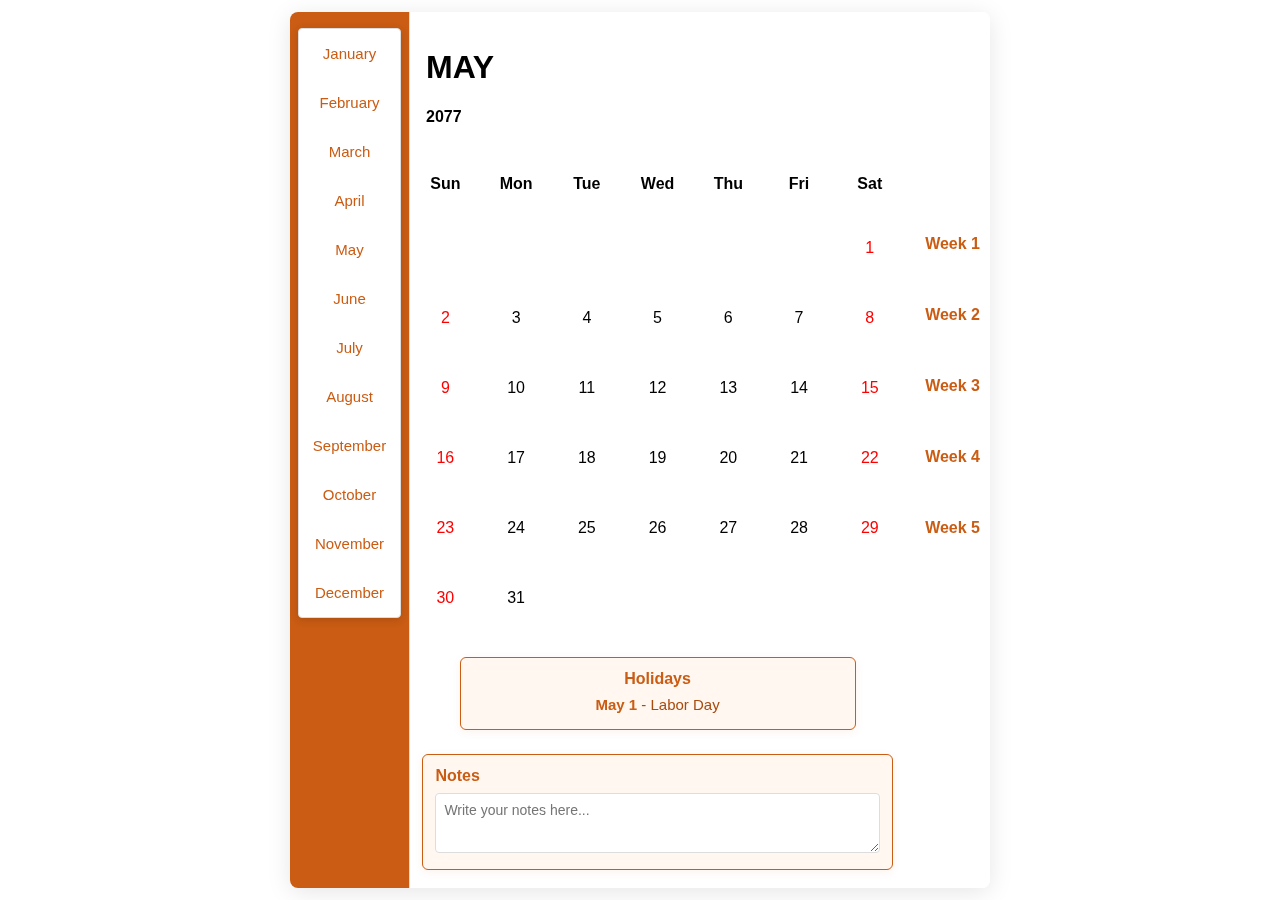
<file: may.html>
<!DOCTYPE html>
<html lang="en">
<head>
    <meta charset="UTF-8">
    <meta name="viewport" content="width=device-width, initial-scale=1.0">
    <title>Document</title>
    <link rel="stylesheet" href="style.css">
    
</head>
<body>
    <div class="calendar">
        <div class="calendar-side-panel">
            <div class="calendar-months-panel">
                <ul class="months-list">
                    <li><a href="index.html">January</a></li>
                    <li><a href="february.html">February</a></li>
                    <li><a href="march.html">March</a></li>
                    <li><a href="april.html">April</a></li>
                    <li><a href="may.html">May</a></li>
                    <li><a href="june.html">June</a></li>
                    <li><a href="july.html">July</a></li>
                    <li><a href="august.html">August</a></li>
                    <li><a href="september.html">September</a></li>
                    <li><a href="october.html">October</a></li>
                    <li><a href="november.html">November</a></li>
                    <li><a href="december.html">December</a></li>
                </ul>
            </div>
        </div>
        <div id="calendar-tooltip" class="calendar-tooltip"></div>
        <div class="calendar-main">
            <div class="top">
                <h1 class="month">MAY</h1>
                <h2 class="year">2077</h2>
            </div>
            <div class="row calendar-header">
                <div class="col">Sun</div>
                <div class="col">Mon</div>
                <div class="col">Tue</div>
                <div class="col">Wed</div>
                <div class="col">Thu</div>
                <div class="col">Fri</div>
                <div class="col">Sat</div>
            </div>
            <div class="row">
                <div class="col day empty"></div>
                <div class="col day empty"></div>
                <div class="col day empty"></div>
                <div class="col day empty"></div>
                <div class="col day empty"></div>
                <div class="col day empty"></div>
                <div class="col day holiday">1</div>
            </div>
            <div class="row">
                <div class="col day">2</div>
                <div class="col day">3</div>
                <div class="col day">4</div>
                <div class="col day">5</div>
                <div class="col day">6</div>
                <div class="col day">7</div>
                <div class="col day">8</div>
            </div>
            <div class="row">
                <div class="col day">9</div>
                <div class="col day">10</div>
                <div class="col day">11</div>
                <div class="col day">12</div>
                <div class="col day">13</div>
                <div class="col day">14</div>
                <div class="col day">15</div>
            </div>
            <div class="row">
                <div class="col day">16</div>
                <div class="col day">17</div>
                <div class="col day">18</div>
                <div class="col day">19</div>
                <div class="col day">20</div>
                <div class="col day">21</div>
                <div class="col day">22</div>
            </div>
            <div class="row">
                <div class="col day">23</div>
                <div class="col day">24</div>
                <div class="col day">25</div>
                <div class="col day">26</div>
                <div class="col day">27</div>
                <div class="col day">28</div>
                <div class="col day">29</div>
            </div>
            <div class="row">
                <div class="col day">30</div>
                <div class="col day">31</div>
                <div class="col day empty"></div>
                <div class="col day empty"></div>
                <div class="col day empty"></div>
                <div class="col day empty"></div>
                <div class="col day empty"></div>
            </div>
            <!-- Holidays List -->
            <div class="calendar-holidays-list">
                <h3>Holidays</h3>
                <ul>
                    <li><strong class="holiday-number">May 1</strong> - Labor Day</li>
                </ul>
            </div>
            <div class="calendar-note-box">
                <h3>Notes</h3>
                <textarea placeholder="Write your notes here..."></textarea>
            </div>
            <br>
        </div>
                <div class="calendar-week-panel">
                    <div class="week">Week 1</div>
                    <div class="week">Week 2</div>
                    <div class="week">Week 3</div>
                    <div class="week">Week 4</div>
                    <div class="week">Week 5</div>
                </div>
    </div>   
    <div id="holiday-tooltip" class="holiday-tooltip"></div>
     
    <script>
document.addEventListener('DOMContentLoaded', function() {
    const tooltip = document.getElementById('holiday-tooltip');
    const holidayInfo = {
        1: {
            img: 'https://c.tadst.com/gfx/750w/women-parade-signs.jpg',
            text: "Labor Day is also known as International Workers Day and May Day. It's a public holiday in many countries worldwide. It usually occurs around May 1, but several countries observe it on other dates."
        },
    };

    document.querySelectorAll('.col.day').forEach(function(cell) {
        const day = cell.textContent.trim();
        if (holidayInfo[day]) {
            cell.addEventListener('click', function(e) {
                tooltip.innerHTML = `<img src="${holidayInfo[day].img}" alt="Holiday"><div>${holidayInfo[day].text}</div>`;
                tooltip.style.display = 'block';
                const rect = cell.getBoundingClientRect();
                tooltip.style.left = rect.left + window.scrollX + 'px';
                tooltip.style.top = rect.bottom + window.scrollY + 8 + 'px';
            });
        }
    });

    // Hide tooltip when clicking anywhere else
    document.addEventListener('click', function(e) {
        if (!e.target.classList.contains('day') || !holidayInfo[e.target.textContent.trim()]) {
            tooltip.style.display = 'none';
        }
    });
});
    </script>
</body>
</html>
</file>
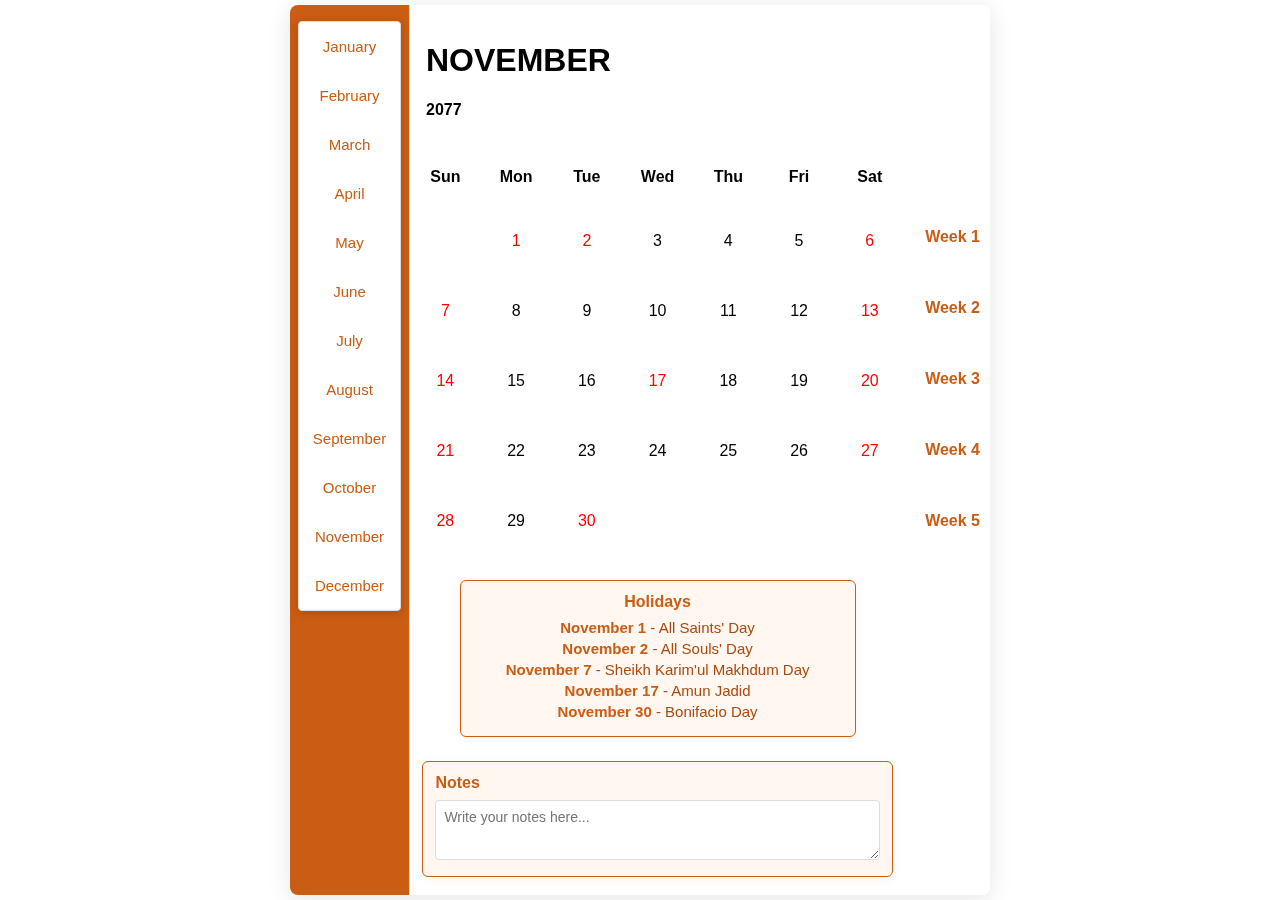
<file: november.html>
<!DOCTYPE html>
<html lang="en">
<head>
    <meta charset="UTF-8">
    <meta name="viewport" content="width=device-width, initial-scale=1.0">
    <title>Document</title>
    <link rel="stylesheet" href="style.css">
    
</head>
<body>
    <div class="calendar">
        <div class="calendar-side-panel">
            <div class="calendar-months-panel">
                <ul class="months-list">
                    <li><a href="index.html">January</a></li>
                    <li><a href="february.html">February</a></li>
                    <li><a href="march.html">March</a></li>
                    <li><a href="april.html">April</a></li>
                    <li><a href="may.html">May</a></li>
                    <li><a href="june.html">June</a></li>
                    <li><a href="july.html">July</a></li>
                    <li><a href="august.html">August</a></li>
                    <li><a href="september.html">September</a></li>
                    <li><a href="october.html">October</a></li>
                    <li><a href="november.html">November</a></li>
                    <li><a href="december.html">December</a></li>
                </ul>
            </div>
        </div>
        <div id="calendar-tooltip" class="calendar-tooltip"></div>
        <div class="calendar-main">
            <div class="top">
                <h1 class="month">NOVEMBER</h1>
                <h2 class="year">2077</h2>
            </div>
            <div class="row calendar-header">
                <div class="col">Sun</div>
                <div class="col">Mon</div>
                <div class="col">Tue</div>
                <div class="col">Wed</div>
                <div class="col">Thu</div>
                <div class="col">Fri</div>
                <div class="col">Sat</div>
            </div>
            <div class="row">
                <div class="col day empty"></div>
                <div class="col day holiday">1</div>
                <div class="col day holiday">2</div>
                <div class="col day">3</div>
                <div class="col day">4</div>
                <div class="col day">5</div>
                <div class="col day">6</div>
            </div>
            <div class="row">
                <div class="col day holiday">7</div>
                <div class="col day">8</div>
                <div class="col day">9</div>
                <div class="col day">10</div>
                <div class="col day">11</div>
                <div class="col day">12</div>
                <div class="col day">13</div>
            </div>
            <div class="row">
                <div class="col day">14</div>
                <div class="col day">15</div>
                <div class="col day">16</div>
                <div class="col day holiday">17</div>
                <div class="col day">18</div>
                <div class="col day">19</div>
                <div class="col day">20</div>
            </div>
            <div class="row">
                <div class="col day">21</div>
                <div class="col day">22</div>
                <div class="col day">23</div>
                <div class="col day">24</div>
                <div class="col day">25</div>
                <div class="col day">26</div>
                <div class="col day">27</div>
            </div>
            <div class="row">
                <div class="col day">28</div>
                <div class="col day">29</div>
                <div class="col day holiday">30</div>
                <div class="col day empty"></div>
                <div class="col day empty"></div>
                <div class="col day empty"></div>
                <div class="col day empty"></div>
            </div>
            <!-- Holidays List -->
            <div class="calendar-holidays-list">
                <h3>Holidays</h3>
                <ul>
                    <li><strong class="holiday-number">November 1</strong> - All Saints' Day</li>
                    <li><strong class="holiday-number">November 2</strong> - All Souls' Day</li>
                    <li><strong class="holiday-number">November 7</strong> - Sheikh Karim'ul Makhdum Day</li>
                    <li><strong class="holiday-number">November 17</strong> - Amun Jadid</li>
                    <li><strong class="holiday-number">November 30</strong> - Bonifacio Day</li>
                </ul>
            </div>
            <div class="calendar-note-box">
                <h3>Notes</h3>
                <textarea placeholder="Write your notes here..."></textarea>
            </div>
            <br>
        </div>
                <div class="calendar-week-panel">
                    <div class="week">Week 1</div>
                    <div class="week">Week 2</div>
                    <div class="week">Week 3</div>
                    <div class="week">Week 4</div>
                    <div class="week">Week 5</div>
                </div>
    </div>    
    <div id="holiday-tooltip" class="holiday-tooltip"></div>
    
    <script>
document.addEventListener('DOMContentLoaded', function() {
    const tooltip = document.getElementById('holiday-tooltip');
    const holidayInfo = {
        1: {
            img: 'https://c.tadst.com/gfx/750w/istock-1205713173.jpg',
            text: "All Saints' Day is a celebration of all Christian saints, particularly those who have no special feast days of their own, in many Roman Catholic, Anglican and Protestant churches."
        },
        2: {
            img: 'https://c.tadst.com/gfx/750w/all-souls-global.jpg',
            text: "All Souls Day is a day of alms giving and prayers for the dead. The intent is for the living to assist those in purgatory. Many western churches annually observe All Souls’ Day on November 2 and many eastern churches celebrate it prior to Lent and the day before Pentecost."
        },
        7: {
            img: 'https://c.tadst.com/gfx/750w/lantern-outside-dusk.jpg',
            text: "Sheikh Karim'ul Makhdum Day is not a public holiday. Businesses have normal opening hours."
        },
        17: {
            img: 'https://images.unsplash.com/photo-1519125323398-675f0ddb6308?auto=format&fit=crop&w=400&q=80',
            text: "he Islamic New Year is on the first day of Muharram, the first month in the lunar Islamic calendar, which differs from the Gregorian calendar."
        },
        30: {
            img: 'https://upload.wikimedia.org/wikipedia/commons/e/ec/2018_Bonifacio_Day_boy_scouts.jpg',
            text: "Bonifacio Day is a public holiday. It is a day off for the general population, and schools and most businesses are closed."
        },
    };

    document.querySelectorAll('.col.day').forEach(function(cell) {
        const day = cell.textContent.trim();
        if (holidayInfo[day]) {
            cell.addEventListener('click', function(e) {
                tooltip.innerHTML = `<img src="${holidayInfo[day].img}" alt="Holiday"><div>${holidayInfo[day].text}</div>`;
                tooltip.style.display = 'block';
                const rect = cell.getBoundingClientRect();
                tooltip.style.left = rect.left + window.scrollX + 'px';
                tooltip.style.top = rect.bottom + window.scrollY + 8 + 'px';
            });
        }
    });

    // Hide tooltip when clicking anywhere else
    document.addEventListener('click', function(e) {
        if (!e.target.classList.contains('day') || !holidayInfo[e.target.textContent.trim()]) {
            tooltip.style.display = 'none';
        }
    });
});
    </script>
</body>
</html>
</file>
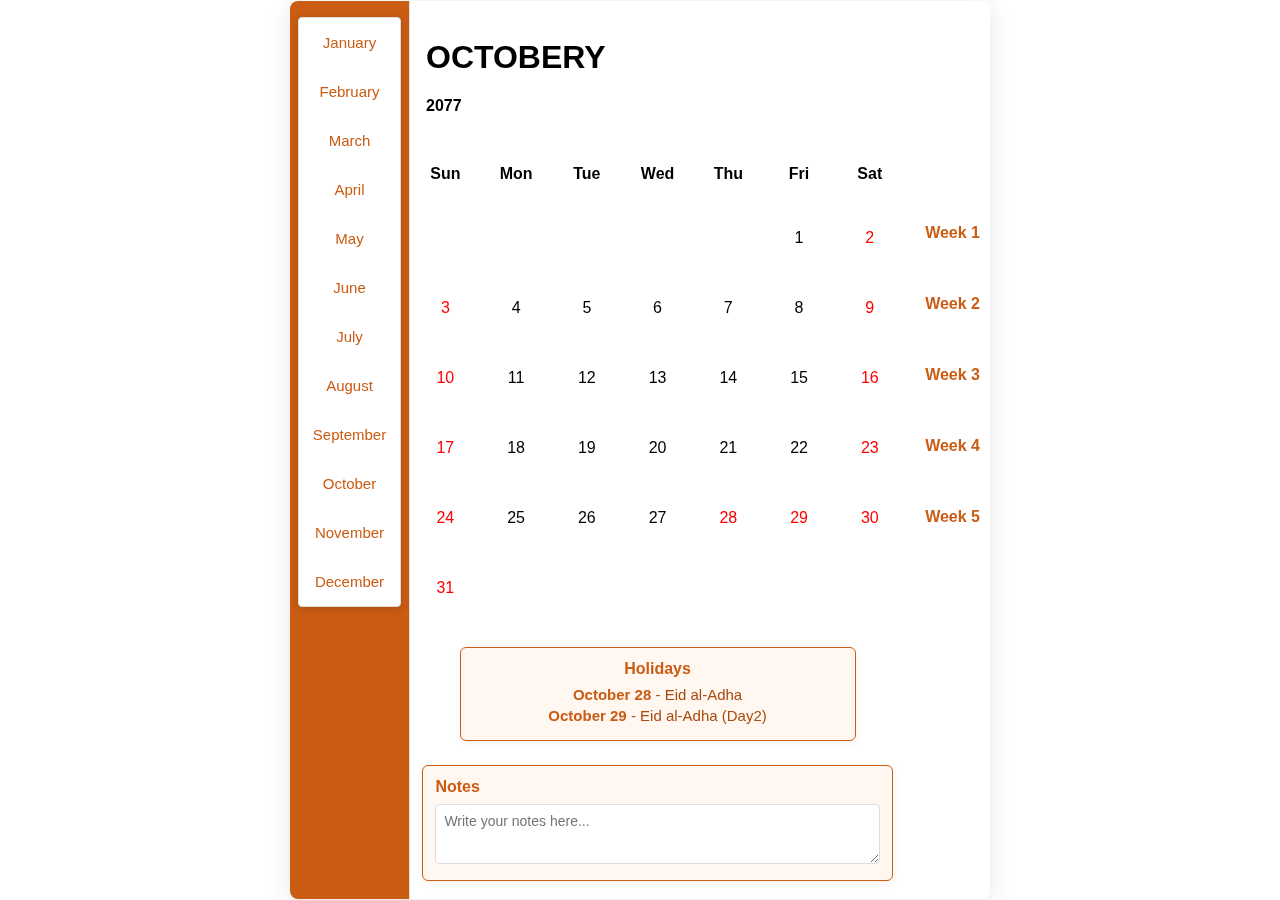
<file: october.html>
<!DOCTYPE html>
<html lang="en">
<head>
    <meta charset="UTF-8">
    <meta name="viewport" content="width=device-width, initial-scale=1.0">
    <title>Document</title>
    <link rel="stylesheet" href="style.css">
    
</head>
<body>
    <div class="calendar">
        <div class="calendar-side-panel">
            <div class="calendar-months-panel">
                <ul class="months-list">
                    <li><a href="index.html">January</a></li>
                    <li><a href="february.html">February</a></li>
                    <li><a href="march.html">March</a></li>
                    <li><a href="april.html">April</a></li>
                    <li><a href="may.html">May</a></li>
                    <li><a href="june.html">June</a></li>
                    <li><a href="july.html">July</a></li>
                    <li><a href="august.html">August</a></li>
                    <li><a href="september.html">September</a></li>
                    <li><a href="october.html">October</a></li>
                    <li><a href="november.html">November</a></li>
                    <li><a href="december.html">December</a></li>
                </ul>
            </div>
        </div>
        <div id="calendar-tooltip" class="calendar-tooltip"></div>
        <div class="calendar-main">
            <div class="top">
                <h1 class="month">OCTOBERY</h1>
                <h2 class="year">2077</h2>
            </div>
            <div class="row calendar-header">
                <div class="col">Sun</div>
                <div class="col">Mon</div>
                <div class="col">Tue</div>
                <div class="col">Wed</div>
                <div class="col">Thu</div>
                <div class="col">Fri</div>
                <div class="col">Sat</div>
            </div>
            <div class="row">
                <div class="col day empty"></div>
                <div class="col day empty"></div>
                <div class="col day empty"></div>
                <div class="col day empty"></div>
                <div class="col day empty"></div>
                <div class="col day">1</div>
                <div class="col day">2</div>
            </div>
            <div class="row">
                <div class="col day">3</div>
                <div class="col day">4</div>
                <div class="col day">5</div>
                <div class="col day">6</div>
                <div class="col day">7</div>
                <div class="col day">8</div>
                <div class="col day">9</div>
            </div>
            <div class="row">
                <div class="col day">10</div>
                <div class="col day">11</div>
                <div class="col day">12</div>
                <div class="col day">13</div>
                <div class="col day">14</div>
                <div class="col day">15</div>
                <div class="col day">16</div>
            </div>
            <div class="row">
                <div class="col day">17</div>
                <div class="col day">18</div>
                <div class="col day">19</div>
                <div class="col day">20</div>
                <div class="col day">21</div>
                <div class="col day">22</div>
                <div class="col day">23</div>
            </div>
            <div class="row">
                <div class="col day">24</div>
                <div class="col day">25</div>
                <div class="col day">26</div>
                <div class="col day">27</div>
                <div class="col day holiday">28</div>
                <div class="col day holiday">29</div>
                <div class="col day">30</div>
            </div>
            <div class="row">
                <div class="col day">31</div>
                <div class="col day empty"></div>
                <div class="col day empty"></div>
                <div class="col day empty"></div>
                <div class="col day empty"></div>
                <div class="col day empty"></div>
                <div class="col day empty"></div>
            </div>
           <!-- Holidays List -->
            <div class="calendar-holidays-list">
                <h3>Holidays</h3>
                <ul>
                    <li><strong class="holiday-number">October 28</strong> - Eid al-Adha</li>
                    <li><strong class="holiday-number">October 29</strong> - Eid al-Adha (Day2)</li>
                </ul>
            </div>
            <div class="calendar-note-box">
                <h3>Notes</h3>
                <textarea placeholder="Write your notes here..."></textarea>
            </div>
            <br>
        </div>
                <div class="calendar-week-panel">
                    <div class="week">Week 1</div>
                    <div class="week">Week 2</div>
                    <div class="week">Week 3</div>
                    <div class="week">Week 4</div>
                    <div class="week">Week 5</div>
                </div>
    </div>    
    <div id="holiday-tooltip" class="holiday-tooltip"></div>
    
    <script>
document.addEventListener('DOMContentLoaded', function() {
    const tooltip = document.getElementById('holiday-tooltip');
    const holidayInfo = {
        28: {
            img: 'https://c.tadst.com/gfx/750w/sacrifice-sheep.jpg',
            text: "On Eid al-Adha, Muslims demonstrate their obedience to Allah by sacrificing an animal. The holiday is inspired by a story from the Quran that is also known to Christians and Jews."
        },
        29: {
            img: 'https://c.tadst.com/gfx/750w/sacrifice-sheep.jpg',
            text: "A continuation of Eid al-Adha celebrations, where families gather to share meals and give to those in need."
        }
    };

    document.querySelectorAll('.col.day').forEach(function(cell) {
        const day = cell.textContent.trim();
        if (holidayInfo[day]) {
            cell.addEventListener('click', function(e) {
                tooltip.innerHTML = `<img src="${holidayInfo[day].img}" alt="Holiday"><div>${holidayInfo[day].text}</div>`;
                tooltip.style.display = 'block';
                const rect = cell.getBoundingClientRect();
                tooltip.style.left = rect.left + window.scrollX + 'px';
                tooltip.style.top = rect.bottom + window.scrollY + 8 + 'px';
            });
        }
    });

    // Hide tooltip when clicking anywhere else
    document.addEventListener('click', function(e) {
        if (!e.target.classList.contains('day') || !holidayInfo[e.target.textContent.trim()]) {
            tooltip.style.display = 'none';
        }
    });
});
    </script>
</body>
</html>
</file>
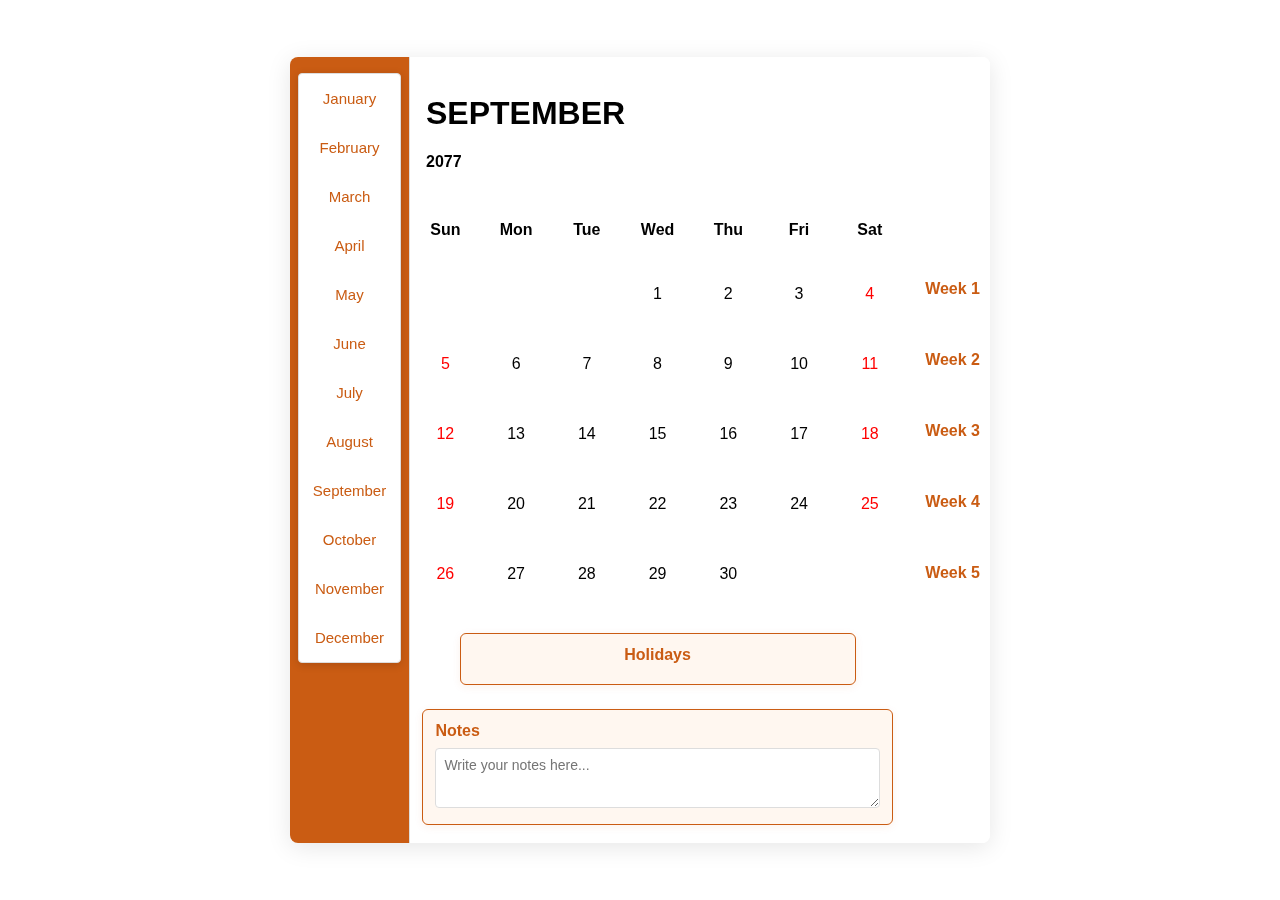
<file: september.html>
<!DOCTYPE html>
<html lang="en">
<head>
    <meta charset="UTF-8">
    <meta name="viewport" content="width=device-width, initial-scale=1.0">
    <title>Document</title>
    <link rel="stylesheet" href="style.css">
    
</head>
<body>
    <div class="calendar">
        <div class="calendar-side-panel">
            <div class="calendar-months-panel">
                <ul class="months-list">
                    <li><a href="index.html">January</a></li>
                    <li><a href="february.html">February</a></li>
                    <li><a href="march.html">March</a></li>
                    <li><a href="april.html">April</a></li>
                    <li><a href="may.html">May</a></li>
                    <li><a href="june.html">June</a></li>
                    <li><a href="july.html">July</a></li>
                    <li><a href="august.html">August</a></li>
                    <li><a href="september.html">September</a></li>
                    <li><a href="october.html">October</a></li>
                    <li><a href="november.html">November</a></li>
                    <li><a href="december.html">December</a></li>
                </ul>
            </div>
        </div>
        <div id="calendar-tooltip" class="calendar-tooltip"></div>
        <div class="calendar-main">
            <div class="top">
                <h1 class="month">SEPTEMBER</h1>
                <h2 class="year">2077</h2>
            </div>
            <div class="row calendar-header">
                <div class="col">Sun</div>
                <div class="col">Mon</div>
                <div class="col">Tue</div>
                <div class="col">Wed</div>
                <div class="col">Thu</div>
                <div class="col">Fri</div>
                <div class="col">Sat</div>
            </div>
            <div class="row">
                <div class="col day empty"></div>
                <div class="col day empty"></div>
                <div class="col day empty"></div>
                <div class="col day">1</div>
                <div class="col day">2</div>
                <div class="col day">3</div>
                <div class="col day">4</div>
            </div>
            <div class="row">
                <div class="col day">5</div>
                <div class="col day">6</div>
                <div class="col day">7</div>
                <div class="col day">8</div>
                <div class="col day">9</div>
                <div class="col day">10</div>
                <div class="col day">11</div>
            </div>
            <div class="row">
                <div class="col day">12</div>
                <div class="col day">13</div>
                <div class="col day">14</div>
                <div class="col day">15</div>
                <div class="col day">16</div>
                <div class="col day">17</div>
                <a class="col day" href="https://www.youtube.com/watch?v=xvFZjo5PgG0&list=RDxvFZjo5PgG0&start_radio=1">18</a>
            </div>
            <div class="row">
                <div class="col day">19</div>
                <div class="col day">20</div>
                <div class="col day">21</div>
                <div class="col day">22</div>
                <div class="col day">23</div>
                <div class="col day">24</div>
                <div class="col day">25</div>
            </div>
            <div class="row">
                <div class="col day">26</div>
                <div class="col day">27</div>
                <div class="col day">28</div>
                <div class="col day">29</div>
                <div class="col day">30</div>
                <div class="col day empty"></div>
                <div class="col day empty"></div>
            </div>
            <!-- Holidays List -->
            <div class="calendar-holidays-list">
                <h3>Holidays</h3>
                <ul>
                </ul>
            </div>
            <div class="calendar-note-box">
                <h3>Notes</h3>
                <textarea placeholder="Write your notes here..."></textarea>
            </div>
            <br>
        </div>
                <div class="calendar-week-panel">
                    <div class="week">Week 1</div>
                    <div class="week">Week 2</div>
                    <div class="week">Week 3</div>
                    <div class="week">Week 4</div>
                    <div class="week">Week 5</div>
                </div>
    </div> 
   
</body>
</html>
</file>
<file: style.css>
body {
    background-image: url('https://images.hdqwalls.com/download/person-sitting-alone-at-sunset-with-large-sun-cy-3840x2400.jpg');
    background-size: cover;
    background-position: center;
    margin: 0;
    padding: 0;
    height: 100vh;
    display: flex;
    justify-content: center;
    align-items: center;  
}

.calendar {
    display: flex;
    flex-direction: row;
    position: relative;
    background: rgba(255, 255, 255, 0.85); /* White with slight transparency */
    backdrop-filter: blur(8px); /* Blur the background behind the calendar */
    width: 100%;
    max-width: 700px;
    margin: 0 auto;
    border-radius: 8px;
    overflow: hidden;
    font-family: Helvetica, Arial, sans-serif; /* Updated font */
    box-shadow: 0 4px 24px rgba(0,0,0,0.10);
}

.calendar-header {
    background-color: transparent;
    text-align: center;
    font-weight: bold;
    padding: 10px 0;
    border: none;
}

.top {
    display: flex;
    flex-direction: column;
    align-items: flex-start;
    padding: 16px;
    border-bottom: none;
}

.row {
    display: flex;
}

.col {
    flex: 1;
    text-align: center;
    padding: 10px 0;
    border: none;
    background: transparent;
}

.day {
    height: 50px;
    line-height: 50px;
    cursor: pointer;
}

.days {
    height: 50px;
    line-height: 50px;
    cursor: pointer;
    color: red;
}


.row .col.day:first-child,
.row .col.day:last-child {
    color: red;
}

.day:hover {
    background-color: #9b9a9a;
}

.days:hover {
    background-color: #9b9a9a;
}

.text-danger {
    color: red;
}

.empty {
    background-color: transparent;
    cursor: default;
}

.year {
    background-color: transparent;
    text-align: left;
    font-weight: bold;
    padding: 0;
    font-size: 16px;
    margin-top: 0;
}

.calendar-side-panel {
    display: flex;
    flex-direction: column;
    min-width: 120px;
    background: transparent;
    border-right: 1px solid #ddd;
    padding: 16px 8px;
    box-sizing: border-box;
    background-color: #ca5c13;
}

.calendar-months-panel ul {
    list-style: none;
    padding: 0;
    margin: 0;
    
}

.calendar-months-panel li {
    padding: 8px 0;
    text-align: left;
    cursor: pointer;
    font-size: 15px;
    color: #ca5c13;
    border-radius: 4px;
    transition: 0.2s, color 0.2s;
}

.calendar-months-panel li:hover {
    background: #9b9a9a;
    color: #fff;
}

.calendar-main {
    flex: 1;
}

.months-list {
    list-style: none;
    padding: 0;
    margin: 0;
    background-color: #fff;
    border: 1px solid #ddd;
    border-radius: 4px;
    box-shadow: 0 2px 8px rgba(0, 0, 0, 0.15);
}

.months-list a {
    color: #ca5c13;
    text-decoration: none;
    display: block;
    padding: 8px 0;
    border-radius: 4px;
    transition: 0.2s, color 0.2s;
    text-align: center;
}


/* Notes */
.calendar-note-box {
    margin: 18px auto 0 auto;
    width: 95%;
    background: #fff7f0;
    border: 1px solid #ca5c13;
    border-radius: 6px;
    padding: 12px;
    box-sizing: border-box;
    box-shadow: 0 2px 8px rgba(202, 92, 19, 0.08);
}

.calendar-note-box h3 {
    margin: 0 0 8px 0;
    font-size: 16px;
    color: #ca5c13;
    font-weight: bold;
}

.calendar-note-box textarea {
    width: 100%;
    min-height: 60px;
    border: 1px solid #ddd;
    border-radius: 4px;
    resize: vertical;
    padding: 8px;
    font-size: 14px;
    font-family: Arial, sans-serif;
    box-sizing: border-box;
}

/* Holliday area */
.calendar-holidays-list {
    margin: 24px auto;
    width: 80%;
    background: #fff7f0;
    border: 1px solid #ca5c13;
    border-radius: 6px;
    padding: 12px;
    box-sizing: border-box;
    box-shadow: 0 2px 8px rgba(202, 92, 19, 0.08);
    text-align: center;
}

.calendar-holidays-list h3 {
    margin: 0 0 8px 0;
    font-size: 16px;
    color: #ca5c13;
    font-weight: bold;
}

.calendar-holidays-list ul {
    list-style: none;
    padding: 0;
    margin: 0;
}

.calendar-holidays-list li {
    font-size: 15px;
    color: #a94a0f;
    margin-bottom: 4px;
}

.holiday-number {
    font-weight: bold;
    color: #ca5c13;
}

a:link {
    text-decoration: none;
    color: inherit;
}

/* Add to style.css if not present */
.holiday-tooltip {
    position: absolute;
    display: none;
    background: #fff;
    color: #333;
    border-radius: 8px;
    box-shadow: 0 4px 16px rgba(0,0,0,0.18);
    padding: 16px;
    z-index: 1000;
    min-width: 220px;
    font-size: 15px;
    pointer-events: none;
    text-align: center;
}
.holiday-tooltip img {
    max-width: 180px;
    border-radius: 6px;
    margin-bottom: 8px;
}


/* Mobile screens (≤ 600px) */
@media (max-width: 500px) {
  body {
    height: auto; /* let content scroll */
    padding: 10px;
  }

  .calendar {
    box-shadow: none;
    border-radius: 0;
    max-width: 100%;
  }

  .calendar-note-box,
  .calendar-holidays-list {
    width: 100%;
    margin: 12px 0;
  }

  .calendar-note-box h3,
  .calendar-holidays-list h3 {
    font-size: 14px;
  }

  .calendar-months-panel li {
    font-size: 12px;
    padding: 4px;
  }

  .day {
    height: 40px;
    line-height: 40px;
    font-size: 12px;
  }
}

.holiday {
  color: red;

}
.holiday:hover {
  background-color: #9b9a9a;
}

.calendar-week-panel {
    display: flex;
    flex-direction: column;
    justify-content: flex-start;
    margin-left: 10px;
    padding: 10px;
}

.calendar-week-panel {
    align-items: center;
    font-weight: bold;
    margin-top: 160px;
    text-align: center;
    flex-direction: column;
}

.week {
    justify-content: space-around;
    color: #ca5c13;
    margin-top: 53px;
}
</file>
